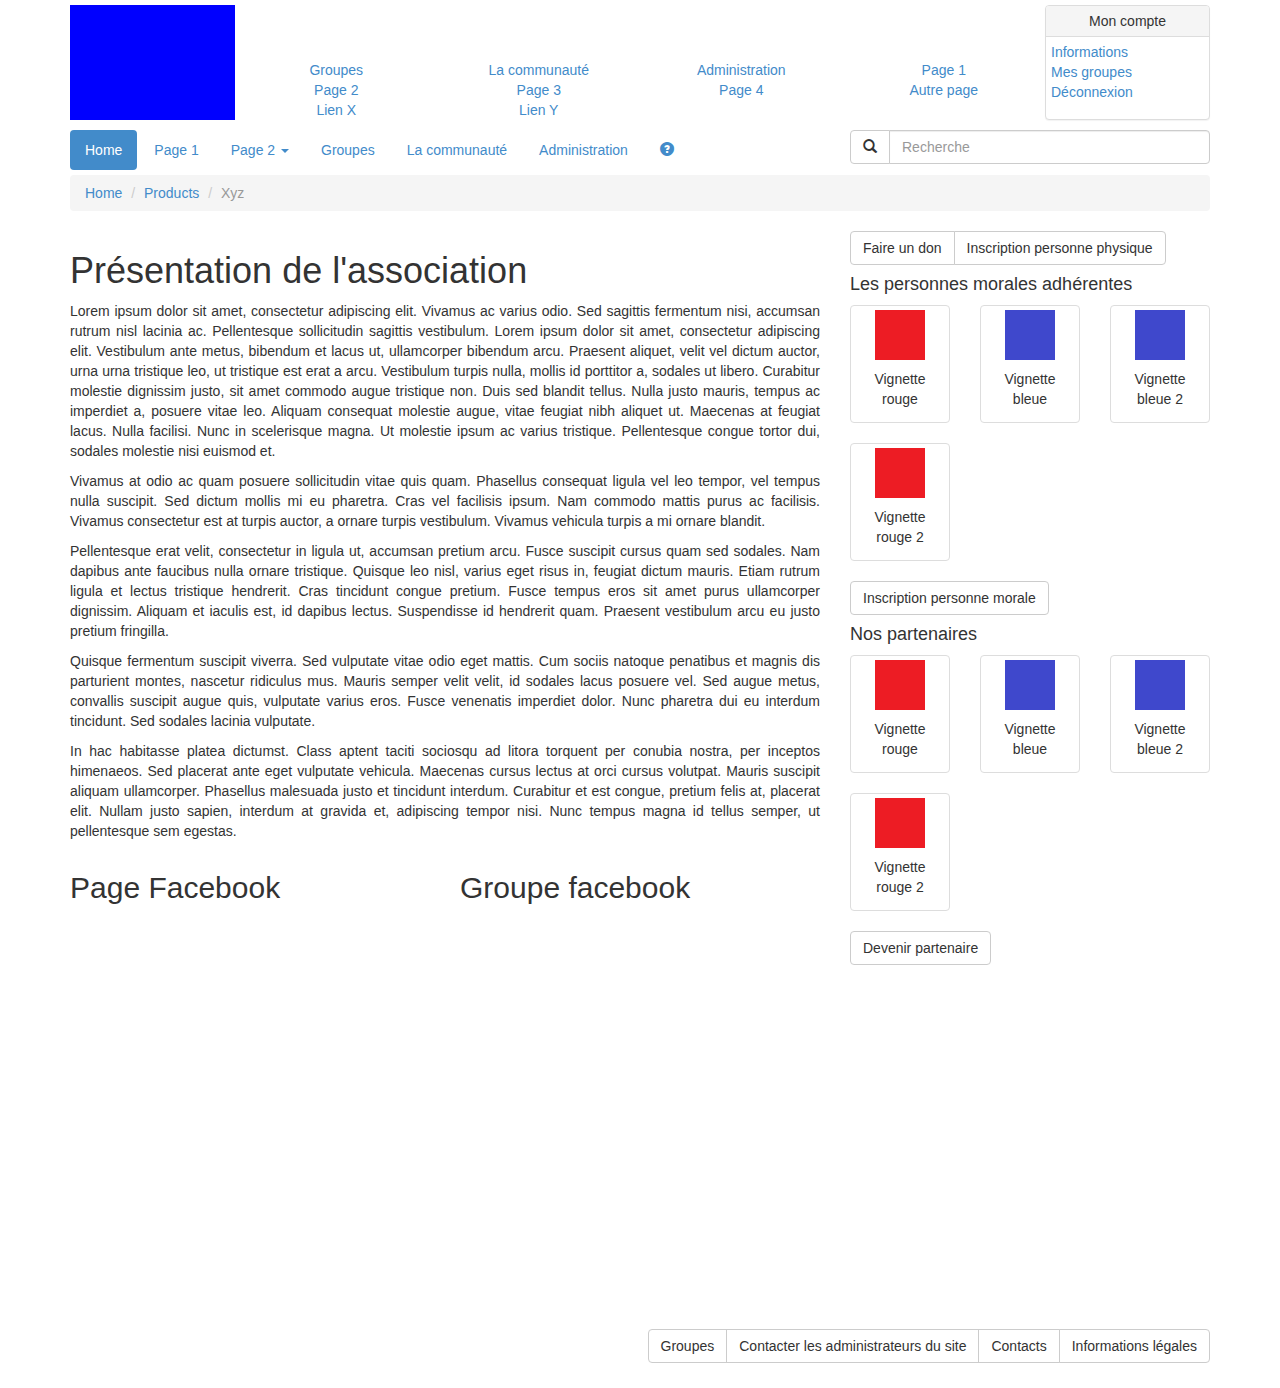
<file: public_html/index.html>
<!DOCTYPE html PUBLIC "-//W3C//DTD XHTML 1.0 Strict//EN" "http://www.w3.org/TR/xhtml1/DTD/xhtml1-strict.dtd">
<html>
    <head>
        <title>Prototype - Accueil</title>
        <meta charset="utf-8" />
        <link rel="stylesheet" href="design/css/bootstrap.min.css" media="all" />
        <link rel="stylesheet" href="design/css/style.css" media="all" />
        <script type="text/javascript" src="design/js/jquery.min.js"></script>
        <script type="text/javascript" src="design/js/bootstrap.min.js"></script>
        <script type="text/javascript" src="design/js/helper.js"></script>
    </head>
    <body>
        <div id="header">
            <div class="container">
                <div class="row">
                    <div class="logo col-sm-2">
                        <a href="#"></a>
                    </div>

                    <div class="menu col-sm-8">
                        <ul class="row list-unstyled">
                            <li class="col-sm-3"><a href="#">Groupes</a></li>
                            <li class="col-sm-3"><a href="#">La communauté</a></li>
                            <li class="col-sm-3"><a href="#">Administration</a></li>
                            <li class="col-sm-3"><a href="#">Page 1</a></li>
                            <li class="col-sm-3"><a href="#">Page 2</a></li>
                            <li class="col-sm-3"><a href="#">Page 3</a></li>
                            <li class="col-sm-3"><a href="#">Page 4</a></li>
                            <li class="col-sm-3"><a href="#">Autre page</a></li>
                            <li class="col-sm-3"><a href="#">Lien X</a></li>
                            <li class="col-sm-3"><a href="#">Lien Y</a></li>
                        </ul>
                    </div>

                    <div class="user-block col-sm-2">
                        <div class="panel panel-default">
                            <div class="panel-heading">
                                Mon compte
                            </div>
                            <div class="panel-body">
                                <ul class="list-unstyled">
                                    <li><a href="#">Informations</a></li>
                                    <li><a href="#">Mes groupes</a></li>
                                    <li><a href="#">Déconnexion</a></li>
                                </ul>
                            </div>
                        </div>
                    </div>
                </div>
            </div>
        </div>

        <div id="nav">
            <div class="container">
                <div class="row">
                    <div class="col-sm-8">
                        <ul class="nav nav-pills">
                            <li class="active"><a href="#">Home</a></li>
                            <li><a href="#">Page 1</a></li>
                            <li class="dropdown">
                                <a href="#" class="dropdown-toggle" data-toggle="dropdown">
                                    Page 2 <span class="caret"></span>
                                </a>
                                <ul class="dropdown-menu multi-level">
                                    <li><a href="#">Sous page 2.1</a></li>
                                    <li><a href="#">Sous Page 2.2</a></li>
                                </ul>
                            </li>
                            <li><a href="#">Groupes</a></li>
                            <li><a href="#">La communauté</a></li>
                            <li><a href="#">Administration</a></li>
                            <li><a href="#"><i class="glyphicon glyphicon-question-sign"></i></a></li>
                        </ul>
                    </div>
                    <div class="col-sm-4">
                        <form method="post" action="#" class="form-inline">
                            <div class="input-group">
                                <span class="input-group-btn">
                                    <button class="btn btn-default" type="button"><i class="glyphicon glyphicon-search"></i></button>
                                </span>
                                <input type="text" name="search" class="form-control" placeholder="Recherche" />
                            </div>
                        </form>
                    </div>
                </div>
            </div>
        </div>

        <div id="breadcrumb">
            <div class="container">
                <ol class="breadcrumb">
                    <li><a href="#">Home</a></li>
                    <li><a href="#">Products</a></li>
                    <li class="active">Xyz</li>
                </ol>
            </div>
        </div>

        <div id="body">
            <div class="container">
                <div class="row">
                    <div class="col-sm-8">
                        <div class="content">
                            <h1>Présentation de l'association</h1>
                            <p>Lorem ipsum dolor sit amet, consectetur adipiscing elit. Vivamus ac varius odio. Sed sagittis fermentum nisi, accumsan rutrum nisl lacinia ac. Pellentesque sollicitudin sagittis vestibulum. Lorem ipsum dolor sit amet, consectetur adipiscing elit. Vestibulum ante metus, bibendum et lacus ut, ullamcorper bibendum arcu. Praesent aliquet, velit vel dictum auctor, urna urna tristique leo, ut tristique est erat a arcu. Vestibulum turpis nulla, mollis id porttitor a, sodales ut libero. Curabitur molestie dignissim justo, sit amet commodo augue tristique non. Duis sed blandit tellus. Nulla justo mauris, tempus ac imperdiet a, posuere vitae leo. Aliquam consequat molestie augue, vitae feugiat nibh aliquet ut. Maecenas at feugiat lacus. Nulla facilisi. Nunc in scelerisque magna. Ut molestie ipsum ac varius tristique. Pellentesque congue tortor dui, sodales molestie nisi euismod et.</p>

                            <p>Vivamus at odio ac quam posuere sollicitudin vitae quis quam. Phasellus consequat ligula vel leo tempor, vel tempus nulla suscipit. Sed dictum mollis mi eu pharetra. Cras vel facilisis ipsum. Nam commodo mattis purus ac facilisis. Vivamus consectetur est at turpis auctor, a ornare turpis vestibulum. Vivamus vehicula turpis a mi ornare blandit.</p>

                            <p>Pellentesque erat velit, consectetur in ligula ut, accumsan pretium arcu. Fusce suscipit cursus quam sed sodales. Nam dapibus ante faucibus nulla ornare tristique. Quisque leo nisl, varius eget risus in, feugiat dictum mauris. Etiam rutrum ligula et lectus tristique hendrerit. Cras tincidunt congue pretium. Fusce tempus eros sit amet purus ullamcorper dignissim. Aliquam et iaculis est, id dapibus lectus. Suspendisse id hendrerit quam. Praesent vestibulum arcu eu justo pretium fringilla.</p>

                            <p>Quisque fermentum suscipit viverra. Sed vulputate vitae odio eget mattis. Cum sociis natoque penatibus et magnis dis parturient montes, nascetur ridiculus mus. Mauris semper velit velit, id sodales lacus posuere vel. Sed augue metus, convallis suscipit augue quis, vulputate varius eros. Fusce venenatis imperdiet dolor. Nunc pharetra dui eu interdum tincidunt. Sed sodales lacinia vulputate.</p>

                            <p>In hac habitasse platea dictumst. Class aptent taciti sociosqu ad litora torquent per conubia nostra, per inceptos himenaeos. Sed placerat ante eget vulputate vehicula. Maecenas cursus lectus at orci cursus volutpat. Mauris suscipit aliquam ullamcorper. Phasellus malesuada justo et tincidunt interdum. Curabitur et est congue, pretium felis at, placerat elit. Nullam justo sapien, interdum at gravida et, adipiscing tempor nisi. Nunc tempus magna id tellus semper, ut pellentesque sem egestas.</p>
                        </div>

                        <div class="row">
                            <div class="col-sm-6">
                                <h2>Page Facebook</h2>
                                <iframe src="//www.facebook.com/plugins/likebox.php?href=https%3A%2F%2Ffr-fr.facebook.com%2Fpages%2FEcolocoop%2F316720805038502&amp;height=400&amp;colorscheme=light&amp;show_faces=true&amp;border_color=%23DDDDDD&amp;stream=false&amp;header=true&amp;appId=215550098468187"
                                        scrolling="no"
                                        frameborder="0"
                                        style="border:none; overflow:hidden; width:100%; height:400px;"
                                        allowTransparency="true"></iframe>
                            </div>
                            <div class="col-sm-6">
                                <h2>Groupe facebook</h2>
                                <iframe src="//www.facebook.com/plugins/likebox.php?href=https%3A%2F%2Ffr-fr.facebook.com%2Fpages%2FEcolocoop%2F316720805038502&amp;height=400&amp;colorscheme=light&amp;show_faces=true&amp;border_color=%23DDDDDD&amp;stream=false&amp;header=true&amp;appId=215550098468187"
                                        scrolling="no"
                                        frameborder="0"
                                        style="border:none; overflow:hidden; width:100%; height:400px;"
                                        allowTransparency="true"></iframe>
                            </div>
                        </div>
                    </div>
                    <div class="col-sm-4">
                        <div class="btn-group">
                            <a href="#" class="btn btn-default">Faire un don</a>
                            <a href="#" class="btn btn-default">Inscription personne physique</a>
                        </div>
                        
                        <div class="aside">
                            <h4>Les personnes morales adhérentes</h4>
                            
                            <div class="row">
                                <div class="col-sm-4">
                                    <a href="#" class="thumbnail">
                                        <img src="design/img/vignette-rouge.png" alt="Vignette rouge" />
                                        <div class="caption">Vignette rouge</div>
                                    </a>
                                </div>
                                <div class="col-sm-4">
                                    <a href="#" class="thumbnail">
                                        <img src="design/img/vignette-bleue.png" alt="Vignette rouge" />
                                        <div class="caption">Vignette bleue</div>
                                    </a>
                                </div>
                                <div class="col-sm-4">
                                    <a href="#" class="thumbnail">
                                        <img src="design/img/vignette-bleue.png" alt="Vignette rouge" />
                                        <div class="caption">Vignette bleue 2</div>
                                    </a>
                                </div>
                                <div class="col-sm-4">
                                    <a href="#" class="thumbnail">
                                        <img src="design/img/vignette-rouge.png" alt="Vignette rouge" />
                                        <div class="caption">Vignette rouge 2</div>
                                    </a>
                                </div>
                            </div>
                            
                            <a href="#" class="btn btn-default">Inscription personne morale</a>
                        </div>
                        
                        <div class="aside">
                            <h4>Nos partenaires</h4>
                            
                            <div class="row">
                                <div class="col-sm-4">
                                    <a href="#" class="thumbnail">
                                        <img src="design/img/vignette-rouge.png" alt="Vignette rouge" />
                                        <div class="caption">Vignette rouge</div>
                                    </a>
                                </div>
                                <div class="col-sm-4">
                                    <a href="#" class="thumbnail">
                                        <img src="design/img/vignette-bleue.png" alt="Vignette rouge" />
                                        <div class="caption">Vignette bleue</div>
                                    </a>
                                </div>
                                <div class="col-sm-4">
                                    <a href="#" class="thumbnail">
                                        <img src="design/img/vignette-bleue.png" alt="Vignette rouge" />
                                        <div class="caption">Vignette bleue 2</div>
                                    </a>
                                </div>
                                <div class="col-sm-4">
                                    <a href="#" class="thumbnail">
                                        <img src="design/img/vignette-rouge.png" alt="Vignette rouge" />
                                        <div class="caption">Vignette rouge 2</div>
                                    </a>
                                </div>
                            </div>
                            
                            <a href="#" class="btn btn-default">Devenir partenaire</a>
                        </div>
                    </div>
                </div>
            </div>
        </div>

        <div id="footer">
            <div class="container">
                <div class="btn-group pull-right">
                    <button type="button" class="btn btn-default">Groupes</button>
                    <button type="button" class="btn btn-default">Contacter les administrateurs du site</button>
                    <button type="button" class="btn btn-default">Contacts</button>
                    <button type="button" class="btn btn-default">Informations légales</button>
                </div>
            </div>
        </div>
    </body>
</html>
</file>
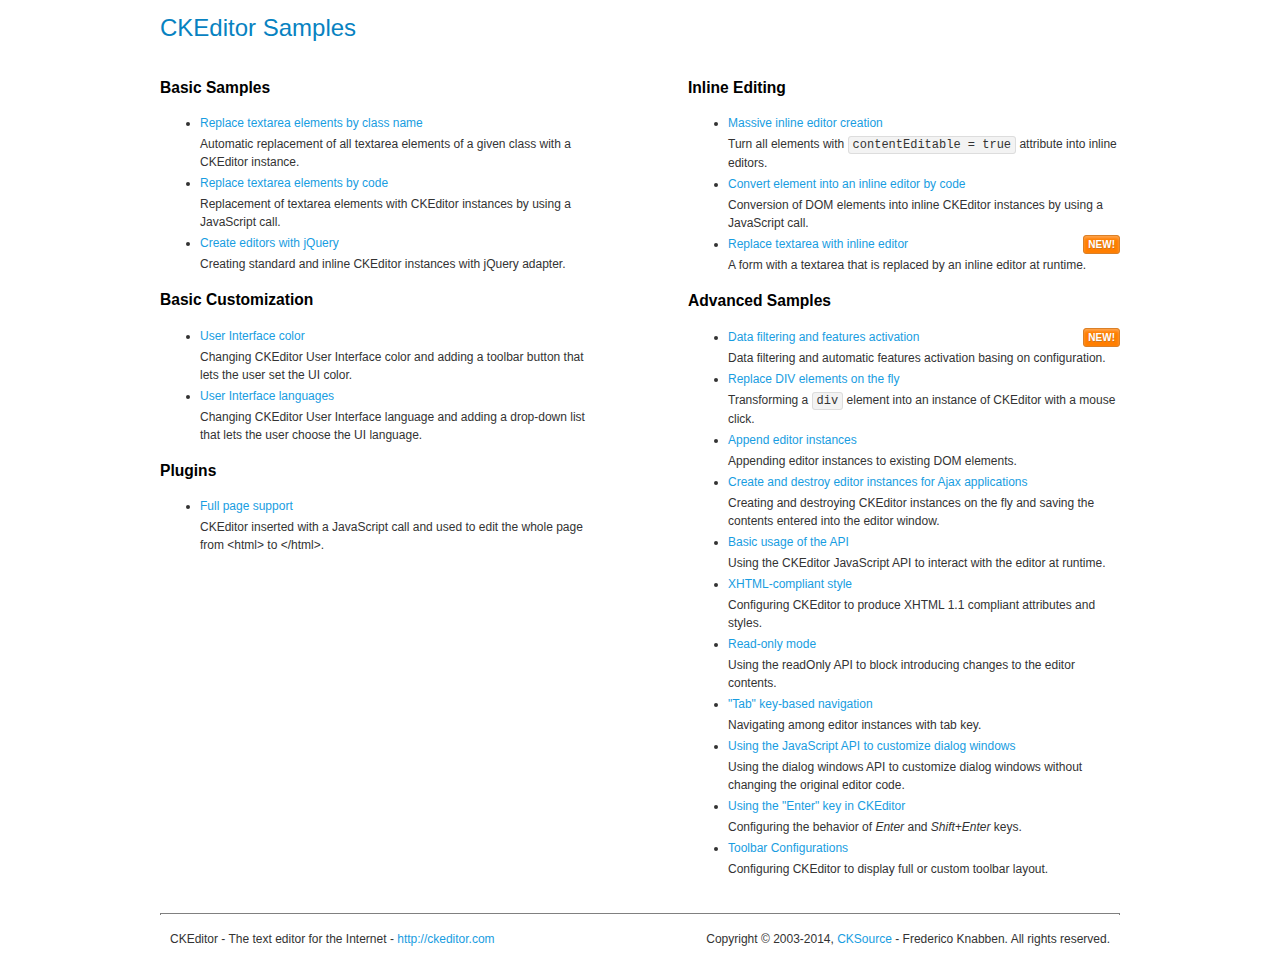
<file: public_html/design/js/ckeditor/samples/index.html>
<!DOCTYPE html>
<!--
Copyright (c) 2003-2014, CKSource - Frederico Knabben. All rights reserved.
For licensing, see LICENSE.md or http://ckeditor.com/license
-->
<html>
<head>
	<meta charset="utf-8">
	<title>CKEditor Samples</title>
	<link rel="stylesheet" href="sample.css">
</head>
<body>
	<h1 class="samples">
		CKEditor Samples
	</h1>
	<div class="twoColumns">
		<div class="twoColumnsLeft">
			<h2 class="samples">
				Basic Samples
			</h2>
			<dl class="samples">
				<dt><a class="samples" href="replacebyclass.html">Replace textarea elements by class name</a></dt>
				<dd>Automatic replacement of all textarea elements of a given class with a CKEditor instance.</dd>

				<dt><a class="samples" href="replacebycode.html">Replace textarea elements by code</a></dt>
				<dd>Replacement of textarea elements with CKEditor instances by using a JavaScript call.</dd>

				<dt><a class="samples" href="jquery.html">Create editors with jQuery</a></dt>
				<dd>Creating standard and inline CKEditor instances with jQuery adapter.</dd>
			</dl>

			<h2 class="samples">
				Basic Customization
			</h2>
			<dl class="samples">
				<dt><a class="samples" href="uicolor.html">User Interface color</a></dt>
				<dd>Changing CKEditor User Interface color and adding a toolbar button that lets the user set the UI color.</dd>

				<dt><a class="samples" href="uilanguages.html">User Interface languages</a></dt>
				<dd>Changing CKEditor User Interface language and adding a drop-down list that lets the user choose the UI language.</dd>
			</dl>


			<h2 class="samples">Plugins</h2>
<dl class="samples">
<dt><a class="samples" href="plugins/wysiwygarea/fullpage.html">Full page support</a></dt>
<dd>CKEditor inserted with a JavaScript call and used to edit the whole page from &lt;html&gt; to &lt;/html&gt;.</dd>
</dl>
		</div>
		<div class="twoColumnsRight">
			<h2 class="samples">
				Inline Editing
			</h2>
			<dl class="samples">
				<dt><a class="samples" href="inlineall.html">Massive inline editor creation</a></dt>
				<dd>Turn all elements with <code>contentEditable = true</code> attribute into inline editors.</dd>

				<dt><a class="samples" href="inlinebycode.html">Convert element into an inline editor by code</a></dt>
				<dd>Conversion of DOM elements into inline CKEditor instances by using a JavaScript call.</dd>

				<dt><a class="samples" href="inlinetextarea.html">Replace textarea with inline editor</a> <span class="new">New!</span></dt>
				<dd>A form with a textarea that is replaced by an inline editor at runtime.</dd>

				
			</dl>

			<h2 class="samples">
				Advanced Samples
			</h2>
			<dl class="samples">
				<dt><a class="samples" href="datafiltering.html">Data filtering and features activation</a> <span class="new">New!</span></dt>
				<dd>Data filtering and automatic features activation basing on configuration.</dd>

				<dt><a class="samples" href="divreplace.html">Replace DIV elements on the fly</a></dt>
				<dd>Transforming a <code>div</code> element into an instance of CKEditor with a mouse click.</dd>

				<dt><a class="samples" href="appendto.html">Append editor instances</a></dt>
				<dd>Appending editor instances to existing DOM elements.</dd>

				<dt><a class="samples" href="ajax.html">Create and destroy editor instances for Ajax applications</a></dt>
				<dd>Creating and destroying CKEditor instances on the fly and saving the contents entered into the editor window.</dd>

				<dt><a class="samples" href="api.html">Basic usage of the API</a></dt>
				<dd>Using the CKEditor JavaScript API to interact with the editor at runtime.</dd>

				<dt><a class="samples" href="xhtmlstyle.html">XHTML-compliant style</a></dt>
				<dd>Configuring CKEditor to produce XHTML 1.1 compliant attributes and styles.</dd>

				<dt><a class="samples" href="readonly.html">Read-only mode</a></dt>
				<dd>Using the readOnly API to block introducing changes to the editor contents.</dd>

				<dt><a class="samples" href="tabindex.html">"Tab" key-based navigation</a></dt>
				<dd>Navigating among editor instances with tab key.</dd>


				
<dt><a class="samples" href="plugins/dialog/dialog.html">Using the JavaScript API to customize dialog windows</a></dt>
<dd>Using the dialog windows API to customize dialog windows without changing the original editor code.</dd>

<dt><a class="samples" href="plugins/enterkey/enterkey.html">Using the &quot;Enter&quot; key in CKEditor</a></dt>
<dd>Configuring the behavior of <em>Enter</em> and <em>Shift+Enter</em> keys.</dd>

<dt><a class="samples" href="plugins/toolbar/toolbar.html">Toolbar Configurations</a></dt>
<dd>Configuring CKEditor to display full or custom toolbar layout.</dd>

			</dl>
		</div>
	</div>
	<div id="footer">
		<hr>
		<p>
			CKEditor - The text editor for the Internet - <a class="samples" href="http://ckeditor.com/">http://ckeditor.com</a>
		</p>
		<p id="copy">
			Copyright &copy; 2003-2014, <a class="samples" href="http://cksource.com/">CKSource</a> - Frederico Knabben. All rights reserved.
		</p>
	</div>
</body>
</html>
</file>
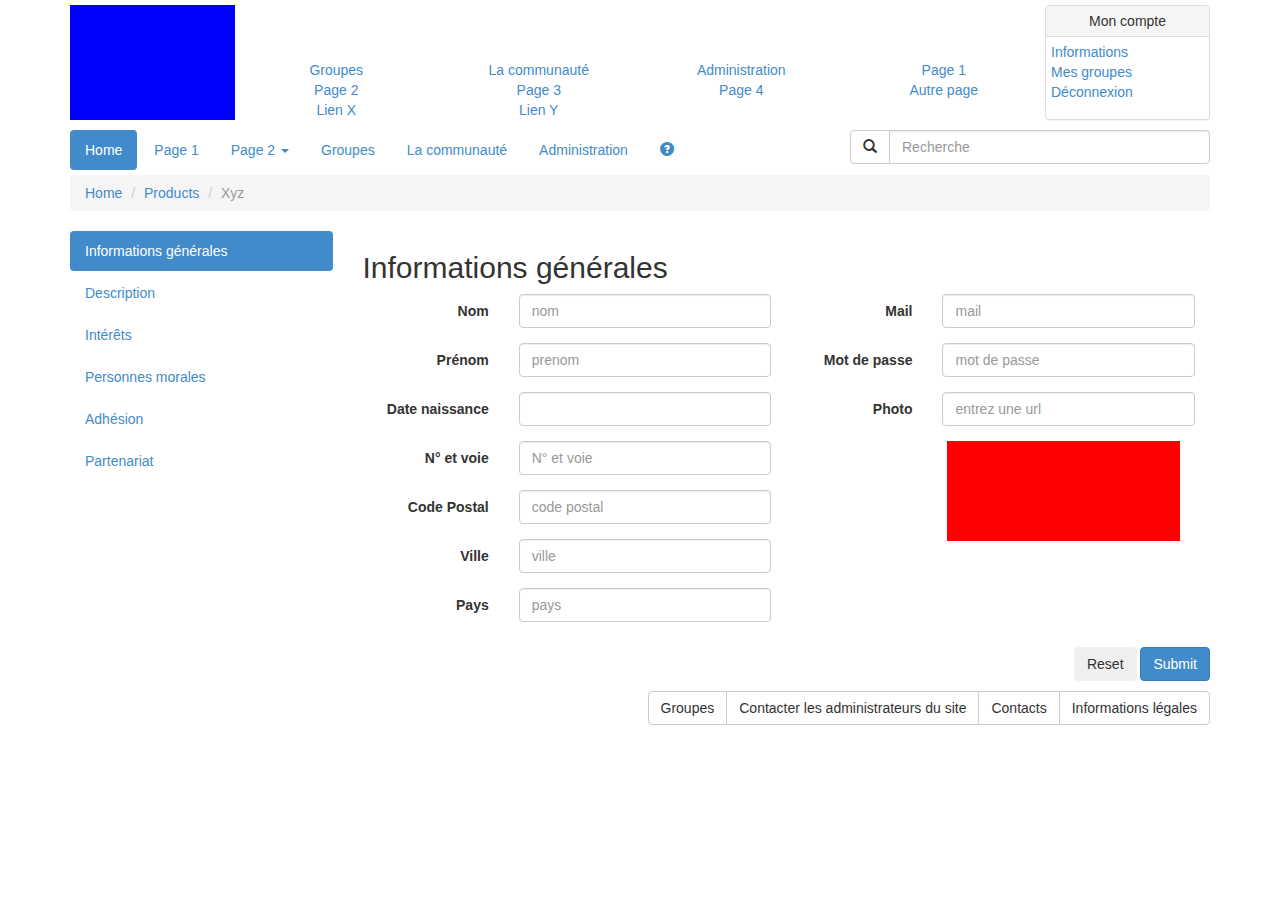
<file: public_html/registration.html>
<!DOCTYPE html PUBLIC "-//W3C//DTD XHTML 1.0 Strict//EN" "http://www.w3.org/TR/xhtml1/DTD/xhtml1-strict.dtd">
<html>
    <head>
        <title>Prototype - Accueil</title>
        <meta charset="utf-8" />
        <link rel="stylesheet" href="design/css/bootstrap.min.css" media="all" />
        <link rel="stylesheet" href="design/css/style.css" media="all" />
        <script type="text/javascript" src="design/js/jquery.min.js"></script>
        <script type="text/javascript" src="design/js/bootstrap.min.js"></script>
        <script type="text/javascript" src="design/js/helper.js"></script>
        <script type="text/javascript" src="design/js/ckeditor/ckeditor.js"></script>
    </head>
    <body>
        <div id="header">
            <div class="container">
                <div class="row">
                    <div class="logo col-sm-2">
                        <a href="#"></a>
                    </div>

                    <div class="menu col-sm-8">
                        <ul class="row list-unstyled">
                            <li class="col-sm-3"><a href="#">Groupes</a></li>
                            <li class="col-sm-3"><a href="#">La communauté</a></li>
                            <li class="col-sm-3"><a href="#">Administration</a></li>
                            <li class="col-sm-3"><a href="#">Page 1</a></li>
                            <li class="col-sm-3"><a href="#">Page 2</a></li>
                            <li class="col-sm-3"><a href="#">Page 3</a></li>
                            <li class="col-sm-3"><a href="#">Page 4</a></li>
                            <li class="col-sm-3"><a href="#">Autre page</a></li>
                            <li class="col-sm-3"><a href="#">Lien X</a></li>
                            <li class="col-sm-3"><a href="#">Lien Y</a></li>
                        </ul>
                    </div>

                    <div class="user-block col-sm-2">
                        <div class="panel panel-default">
                            <div class="panel-heading">
                                Mon compte
                            </div>
                            <div class="panel-body">
                                <ul class="list-unstyled">
                                    <li><a href="#">Informations</a></li>
                                    <li><a href="#">Mes groupes</a></li>
                                    <li><a href="#">Déconnexion</a></li>
                                </ul>
                            </div>
                        </div>
                    </div>
                </div>
            </div>
        </div>

        <div id="nav">
            <div class="container">
                <div class="row">
                    <div class="col-sm-8">
                        <ul class="nav nav-pills">
                            <li class="active"><a href="#">Home</a></li>
                            <li><a href="#">Page 1</a></li>
                            <li class="dropdown">
                                <a href="#" class="dropdown-toggle" data-toggle="dropdown">
                                    Page 2 <span class="caret"></span>
                                </a>
                                <ul class="dropdown-menu multi-level">
                                    <li><a href="#">Sous page 2.1</a></li>
                                    <li><a href="#">Sous Page 2.2</a></li>
                                </ul>
                            </li>
                            <li><a href="#">Groupes</a></li>
                            <li><a href="#">La communauté</a></li>
                            <li><a href="#">Administration</a></li>
                            <li><a href="#"><i class="glyphicon glyphicon-question-sign"></i></a></li>
                        </ul>
                    </div>
                    <div class="col-sm-4">
                        <form method="post" action="#" class="form-inline">
                            <div class="input-group">
                                <span class="input-group-btn">
                                    <button class="btn btn-default" type="button"><i class="glyphicon glyphicon-search"></i></button>
                                </span>
                                <input type="text" name="search" class="form-control" placeholder="Recherche" />
                            </div>
                        </form>
                    </div>
                </div>
            </div>
        </div>

        <div id="breadcrumb">
            <div class="container">
                <ol class="breadcrumb">
                    <li><a href="#">Home</a></li>
                    <li><a href="#">Products</a></li>
                    <li class="active">Xyz</li>
                </ol>
            </div>
        </div>

        <div id="body">
            <div class="container">
                <form method="post" action="">
                    <div id="tabs-registration" class="tabs row">
                        <div class="col-sm-3">
                            <ul class="nav nav-pills nav-stacked links">
                                <li><a href="#tabs-informations">Informations générales</a></li>
                                <li><a href="#tabs-description">Description</a></li>
                                <li><a href="#tabs-interest">Intérêts</a></li>
                                <li><a href="#tabs-entity">Personnes morales</a></li>
                                <li><a href="#tabs-joining">Adhésion</a></li>
                                <li><a href="#tabs-partnership">Partenariat</a></li>
                            </ul>
                        </div>
                        <div class="col-sm-9">
                            <div id="tabs-informations" class="tabs-content">
                                <h2>Informations générales</h2>
                                <div class="form-horizontal">
                                    <div class="col-sm-6">
                                        <div class="form-group">
                                            <label for="form-geninfo-name" class="control-label col-sm-4">Nom</label>
                                            <div class="col-sm-8">
                                                <input type="text" name="name" id="form-geninfo-name" placeholder="nom" class="form-control" />
                                            </div>
                                        </div>

                                        <div class="form-group">
                                            <label for="form-geninfo-firstname" class="control-label col-sm-4">Prénom</label>
                                            <div class="col-sm-8">
                                                <input type="text" name="firstname" id="form-geninfo-firstname" placeholder="prenom" class="form-control" />
                                            </div>
                                        </div>

                                        <div class="form-group">
                                            <label for="form-geninfo-birthdate" class="control-label col-sm-4">Date naissance</label>
                                            <div class="col-sm-8">
                                                <input type="text" name="birthdate" id="form-geninfo-birthdate" class="form-control" />
                                            </div>
                                        </div>

                                        <div class="form-group">
                                            <label for="form-geninfo-address" class="control-label col-sm-4">N° et voie</label>
                                            <div class="col-sm-8">
                                                <input type="text" name="address" id="form-geninfo-address" placeholder="N° et voie" class="form-control" />
                                            </div>
                                        </div>

                                        <div class="form-group">
                                            <label for="form-geninfo-zipcode" class="control-label col-sm-4">Code Postal</label>
                                            <div class="col-sm-8">
                                                <input type="text" name="zipcode" id="form-geninfo-zipcode" placeholder="code postal" class="form-control" />
                                            </div>
                                        </div>

                                        <div class="form-group">
                                            <label for="form-geninfo-city" class="control-label col-sm-4">Ville</label>
                                            <div class="col-sm-8">
                                                <input type="text" name="ville" id="form-geninfo-city" placeholder="ville" class="form-control" />
                                            </div>
                                        </div>

                                        <div class="form-group">
                                            <label for="form-geninfo-country" class="control-label col-sm-4">Pays</label>
                                            <div class="col-sm-8">
                                                <input type="text" name="country" id="form-geninfo-country" placeholder="pays" class="form-control" />
                                            </div>
                                        </div>
                                    </div>
                                    <div class="col-sm-6">
                                        <div class="form-group">
                                            <label for="form-geninfo-email" class="control-label col-sm-4">Mail</label>
                                            <div class="col-sm-8">
                                                <input type="email" name="mail" id="form-geninfo-email" placeholder="mail" class="form-control" />
                                            </div>
                                        </div>

                                        <div class="form-group">
                                            <label for="form-geninfo-password" class="control-label col-sm-4">Mot de passe</label>
                                            <div class="col-sm-8">
                                                <input type="password" name="password" id="form-geninfo-password" placeholder="mot de passe" class="form-control" />
                                            </div>
                                        </div>

                                        <div class="form-group">
                                            <label for="form-geninfo-picture" class="control-label col-sm-4">Photo</label>
                                            <div class="col-sm-8">
                                                <input type="url" name="picture" id="form-geninfo-picture" placeholder="entrez une url" class="form-control"/>
                                            </div>
                                        </div>

                                        <div class="photo col-sm-offset-4 col-sm-8">
                                            <a href="#" style="display: block;background-color: red;float: right;width:100%;height: 100px;"></a>
                                        </div> 

                                    </div>
                                </div>
                            </div>
                            <div id="tabs-description" class="tabs-content">
                                <h2>Description</h2>
                                <div class="form-horizontal">
                                    <div class="form-group">
                                        <div class="col-sm-12">
                                            <textarea id="tabs-description-editor" name="description" class="form-control">
                                                This is my textarea to be replaced with CKEditor.
                                            </textarea>
                                            <script>CKEDITOR.replace('tabs-description-editor')</script>
                                        </div>
                                    </div>
                                </div>
                            </div>
                            <div id="tabs-interest" class="tabs-content">
                                <h2>Intérêts</h2>
                                <div class="row">
                                    <div class="col-sm-8">
                                        <div id="form-search-interest" class="form-horizontal">
                                            <div class="form-group">
                                                <div class="col-sm-9">
                                                    <input type="text" name="interest" id="form-search-interest-interest" placeholder="Recherchez votre intérêt" class="form-control" />
                                                </div>
                                                <div class="col-sm-3">
                                                    <input type="submit" value="Rechercher" class="btn btn-primary" />
                                                </div>
                                            </div>
                                        </div>
                                        <div class="word-cloud">
                                            NUAGE DE MOTS
                                        </div>
                                        <div id="form-add-interest" class="form-horizontal">
                                            <div class="form-group">
                                                <div class="col-sm-9">
                                                    <input type="text" name="interest" id="form-add-interest-interest" placeholder="Entrez votre intérêt" class="form-control" />
                                                </div>
                                                <div class="col-sm-3">
                                                    <input type="submit" value="Ajouter" class="btn btn-primary" />
                                                </div>
                                            </div>
                                        </div>
                                    </div>
                                    <div class="col-sm-4">
                                        <table class="table table-hover table-striped table-bordered">
                                            <tbody>
                                                <tr><td>Intérêt 1</td></tr>
                                                <tr><td>Intérêt 2</td></tr>
                                                <tr><td>Intérêt 3</td></tr>
                                                <tr><td>Intérêt 4</td></tr>
                                                <tr><td>Intérêt 5</td></tr>
                                            </tbody>
                                        </table>
                                    </div>
                                </div>
                            </div>
                            <div id="tabs-entity" class="tabs-content">
                                <h2>Personnes morales</h2>
                                <div class="row">
                                    <div class="col-sm-8">
                                        <div class="row">
                                            <div class="col-sm-4">
                                                <input type="text" name="" id="" class="form-control" />
                                            </div>
                                            <div class="col-sm-4">
                                                <select name="" id="" class="form-control">
                                                    <option>Type</option>
                                                </select>
                                            </div>
                                            <div class="col-sm-4">
                                                <input type="text" name="" id="" class="form-control" />
                                            </div>
                                        </div>
                                        <div class="word-cloud">
                                            NUAGE DE MOTS
                                        </div>
                                        <div class="">
                                            <table class="table table-bordered table-hover table-striped">
                                                <thead>
                                                    <tr>
                                                        <th>Nom</th>
                                                        <th>Type</th>
                                                        <th>Activité</th>
                                                        <th>Pays</th>
                                                        <th>Sélection</th>
                                                    </tr>
                                                </thead>
                                                <tbody>
                                                    <tr>
                                                        <td>nom 1</td>
                                                        <td>Association</td>
                                                        <td>Activité 1 / Activité 2</td>
                                                        <td>France</td>
                                                        <td><input type="checkbox" name="" id="" /></td>
                                                    </tr>
                                                    <tr>
                                                        <td>nom 2</td>
                                                        <td>Entreprise</td>
                                                        <td>Activité 1 / Activité 2</td>
                                                        <td>France</td>
                                                        <td><input type="checkbox" name="" id="" /></td>
                                                    </tr>
                                                    <tr>
                                                        <td>nom 3</td>
                                                        <td>ONG</td>
                                                        <td>Activité 1 / Activité 2</td>
                                                        <td>France</td>
                                                        <td><input type="checkbox" name="" id="" /></td>
                                                    </tr>
                                                    <tr>
                                                        <td>nom 4</td>
                                                        <td>Média</td>
                                                        <td>Activité 1 / Activité 2</td>
                                                        <td>France</td>
                                                        <td><input type="checkbox" name="" id="" /></td>
                                                    </tr>
                                                    <tr>
                                                        <td>nom 5</td>
                                                        <td>Syndicat</td>
                                                        <td>Activité 1 / Activité 2</td>
                                                        <td>France</td>
                                                        <td><input type="checkbox" name="" id="" /></td>
                                                    </tr>
                                                </tbody>
                                            </table>
                                        </div>
                                        <div class="pull-right">
                                            <input type="submit" value="Ajouter" class="btn btn-default" />
                                        </div>
                                    </div>
                                    <div class="col-sm-4">
                                        <table class="table table-hover table-striped table-bordered">
                                            <tbody>
                                                <tr><td>Personne 1</td></tr>
                                                <tr><td>Personne 2</td></tr>
                                                <tr><td>Personne 3</td></tr>
                                                <tr><td>Personne 4</td></tr>
                                                <tr><td>Personne 5</td></tr>
                                            </tbody>
                                        </table>
                                    </div>

                                    <a href="#" class="btn btn-default pull-right">Vous ne trouvez pas la personne morale avec laquelle vous êtes lié ?</a>
                                </div>
                            </div>
                            <div id="tabs-joining" class="tabs-content">
                                <h2>Adhésion</h2>
                                <p>Mauris eleifend est et turpis. Duis id erat. Suspendisse potenti. Aliquam vulputate, pede vel vehicula accumsan, mi neque rutrum erat, eu congue orci lorem eget lorem. Vestibulum non ante. Class aptent taciti sociosqu ad litora torquent per conubia nostra, per inceptos himenaeos. Fusce sodales. Quisque eu urna vel enim commodo pellentesque. Praesent eu risus hendrerit ligula tempus pretium. Curabitur lorem enim, pretium nec, feugiat nec, luctus a, lacus.</p>
                                <div class="form-horizontal">
                                    <div class="form-group">
                                        <label for="joining-chart" class="control-label col-sm-4">Je signe la charte</label>
                                        <div class="col-sm-8 checkbox">
                                            <input type="checkbox" name="" id="joining-chart" />
                                        </div>
                                    </div>
                                    <div class="form-group">
                                        <div class="control-label col-sm-4">Payer en ligne</div>
                                        <div class="col-sm-8">
                                            <a href="#" class="btn btn-default">Payer en ligne</a>
                                        </div>
                                    </div>
                                    <div class="form-group">
                                        <label for="joining-other" class="control-label col-sm-4">Je choisi de régler...</label>
                                        <div class="col-sm-8">
                                            <textarea class="form-control" name="" id="joining-other"></textarea>
                                        </div>
                                    </div>
                                    <div class="form-group">
                                        <div class="col-sm-offset-4 col-sm-8">
                                            <input type="submit" value="Valider" class="btn btn-default" />
                                        </div>
                                    </div>
                                </div>
                            </div>
                            <div id="tabs-partnership" class="tabs-content">
                                <h2>Partenariat</h2>
                                <p>Mauris eleifend est et turpis. Duis id erat. Suspendisse potenti. Aliquam vulputate, pede vel vehicula accumsan, mi neque rutrum erat, eu congue orci lorem eget lorem.</p>

                                <div>
                                    <textarea id="tabs-partnership-editor" name="description" rows="10" cols="80">
                                        This is my textarea to be replaced with CKEditor.
                                    </textarea>
                                    <script>
                                        CKEDITOR.replace('tabs-partnership-editor');
                                    </script>
                                </div>
                            </div>
                        </div>
                    </div>

                    <div class="pull-right marginTop10">
                        <input class="btn" name="annuler" type="reset" />
                        <input class="btn btn-primary" name="valider" type="submit" />
                    </div>
                </form>
            </div>
        </div>

        <div id="footer">
            <div class="container">
                <div class="btn-group pull-right">
                    <button type="button" class="btn btn-default">Groupes</button>
                    <button type="button" class="btn btn-default">Contacter les administrateurs du site</button>
                    <button type="button" class="btn btn-default">Contacts</button>
                    <button type="button" class="btn btn-default">Informations légales</button>
                </div>
            </div>
        </div>
    </body>
</html>
</file>
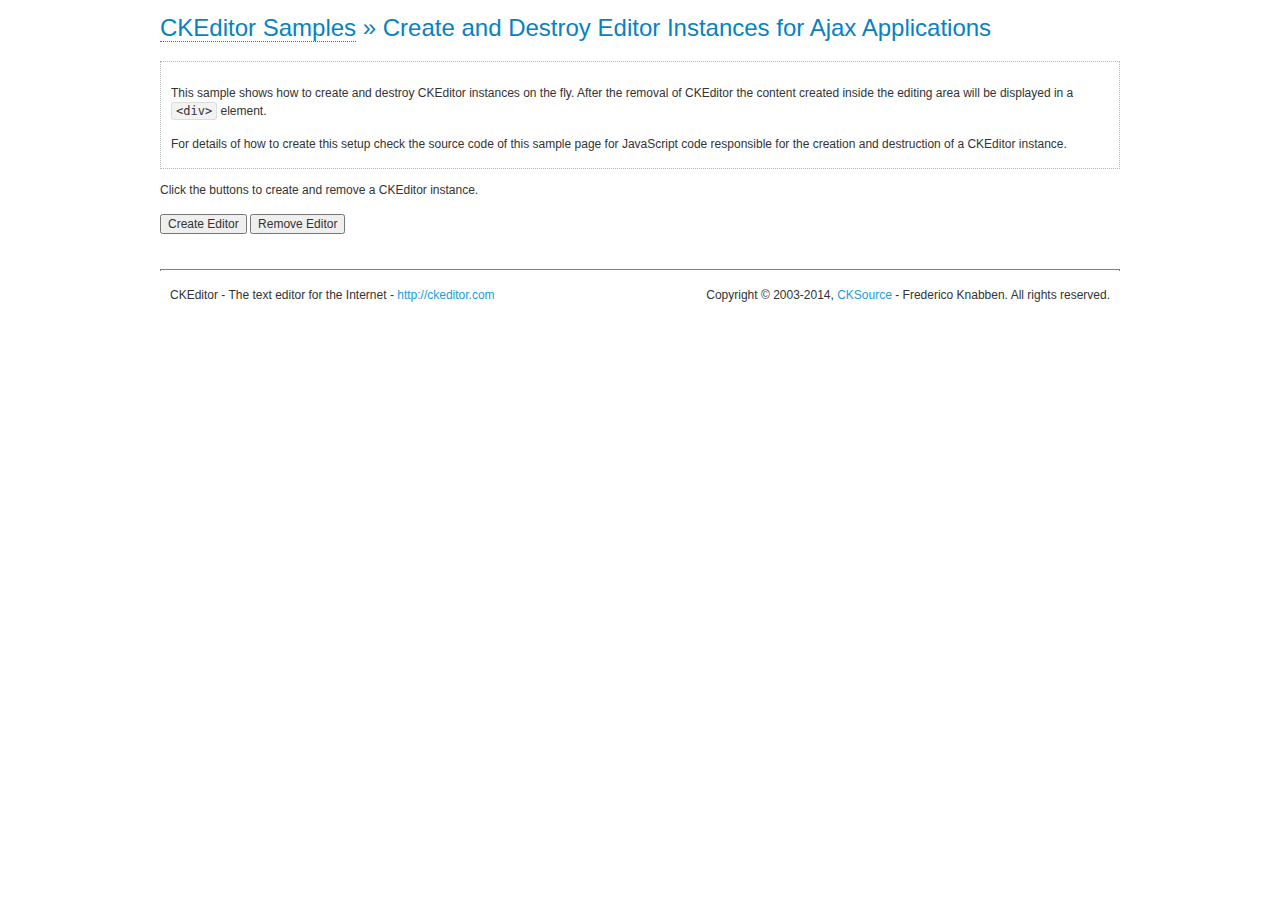
<file: public_html/design/js/ckeditor/samples/ajax.html>
<!DOCTYPE html>
<!--
Copyright (c) 2003-2014, CKSource - Frederico Knabben. All rights reserved.
For licensing, see LICENSE.md or http://ckeditor.com/license
-->
<html>
<head>
	<meta charset="utf-8">
	<title>Ajax &mdash; CKEditor Sample</title>
	<script src="../ckeditor.js"></script>
	<link rel="stylesheet" href="sample.css">
	<script>

		var editor, html = '';

		function createEditor() {
			if ( editor )
				return;

			// Create a new editor inside the <div id="editor">, setting its value to html
			var config = {};
			editor = CKEDITOR.appendTo( 'editor', config, html );
		}

		function removeEditor() {
			if ( !editor )
				return;

			// Retrieve the editor contents. In an Ajax application, this data would be
			// sent to the server or used in any other way.
			document.getElementById( 'editorcontents' ).innerHTML = html = editor.getData();
			document.getElementById( 'contents' ).style.display = '';

			// Destroy the editor.
			editor.destroy();
			editor = null;
		}

	</script>
</head>
<body>
	<h1 class="samples">
		<a href="index.html">CKEditor Samples</a> &raquo; Create and Destroy Editor Instances for Ajax Applications
	</h1>
	<div class="description">
		<p>
			This sample shows how to create and destroy CKEditor instances on the fly. After the removal of CKEditor the content created inside the editing
			area will be displayed in a <code>&lt;div&gt;</code> element.
		</p>
		<p>
			For details of how to create this setup check the source code of this sample page
			for JavaScript code responsible for the creation and destruction of a CKEditor instance.
		</p>
	</div>
	<p>Click the buttons to create and remove a CKEditor instance.</p>
	<p>
		<input onclick="createEditor();" type="button" value="Create Editor">
		<input onclick="removeEditor();" type="button" value="Remove Editor">
	</p>
	<!-- This div will hold the editor. -->
	<div id="editor">
	</div>
	<div id="contents" style="display: none">
		<p>
			Edited Contents:
		</p>
		<!-- This div will be used to display the editor contents. -->
		<div id="editorcontents">
		</div>
	</div>
	<div id="footer">
		<hr>
		<p>
			CKEditor - The text editor for the Internet - <a class="samples" href="http://ckeditor.com/">http://ckeditor.com</a>
		</p>
		<p id="copy">
			Copyright &copy; 2003-2014, <a class="samples" href="http://cksource.com/">CKSource</a> - Frederico
			Knabben. All rights reserved.
		</p>
	</div>
</body>
</html>
</file>
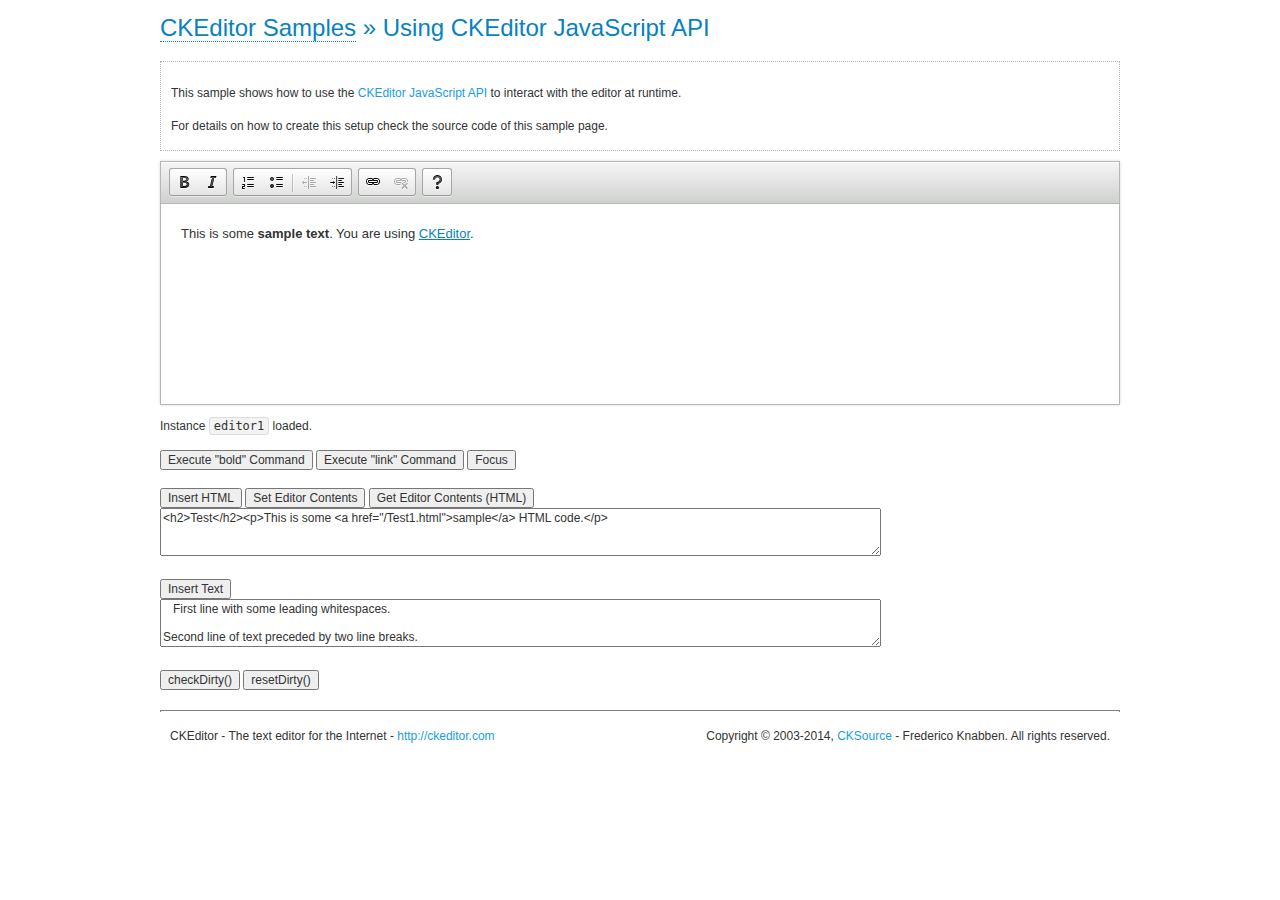
<file: public_html/design/js/ckeditor/samples/api.html>
<!DOCTYPE html>
<!--
Copyright (c) 2003-2014, CKSource - Frederico Knabben. All rights reserved.
For licensing, see LICENSE.md or http://ckeditor.com/license
-->
<html>
<head>
	<meta charset="utf-8">
	<title>API Usage &mdash; CKEditor Sample</title>
	<script src="../ckeditor.js"></script>
	<link href="sample.css" rel="stylesheet">
	<script>

// The instanceReady event is fired, when an instance of CKEditor has finished
// its initialization.
CKEDITOR.on( 'instanceReady', function( ev ) {
	// Show the editor name and description in the browser status bar.
	document.getElementById( 'eMessage' ).innerHTML = 'Instance <code>' + ev.editor.name + '<\/code> loaded.';

	// Show this sample buttons.
	document.getElementById( 'eButtons' ).style.display = 'block';
});

function InsertHTML() {
	// Get the editor instance that we want to interact with.
	var editor = CKEDITOR.instances.editor1;
	var value = document.getElementById( 'htmlArea' ).value;

	// Check the active editing mode.
	if ( editor.mode == 'wysiwyg' )
	{
		// Insert HTML code.
		// http://docs.ckeditor.com/#!/api/CKEDITOR.editor-method-insertHtml
		editor.insertHtml( value );
	}
	else
		alert( 'You must be in WYSIWYG mode!' );
}

function InsertText() {
	// Get the editor instance that we want to interact with.
	var editor = CKEDITOR.instances.editor1;
	var value = document.getElementById( 'txtArea' ).value;

	// Check the active editing mode.
	if ( editor.mode == 'wysiwyg' )
	{
		// Insert as plain text.
		// http://docs.ckeditor.com/#!/api/CKEDITOR.editor-method-insertText
		editor.insertText( value );
	}
	else
		alert( 'You must be in WYSIWYG mode!' );
}

function SetContents() {
	// Get the editor instance that we want to interact with.
	var editor = CKEDITOR.instances.editor1;
	var value = document.getElementById( 'htmlArea' ).value;

	// Set editor contents (replace current contents).
	// http://docs.ckeditor.com/#!/api/CKEDITOR.editor-method-setData
	editor.setData( value );
}

function GetContents() {
	// Get the editor instance that you want to interact with.
	var editor = CKEDITOR.instances.editor1;

	// Get editor contents
	// http://docs.ckeditor.com/#!/api/CKEDITOR.editor-method-getData
	alert( editor.getData() );
}

function ExecuteCommand( commandName ) {
	// Get the editor instance that we want to interact with.
	var editor = CKEDITOR.instances.editor1;

	// Check the active editing mode.
	if ( editor.mode == 'wysiwyg' )
	{
		// Execute the command.
		// http://docs.ckeditor.com/#!/api/CKEDITOR.editor-method-execCommand
		editor.execCommand( commandName );
	}
	else
		alert( 'You must be in WYSIWYG mode!' );
}

function CheckDirty() {
	// Get the editor instance that we want to interact with.
	var editor = CKEDITOR.instances.editor1;
	// Checks whether the current editor contents present changes when compared
	// to the contents loaded into the editor at startup
	// http://docs.ckeditor.com/#!/api/CKEDITOR.editor-method-checkDirty
	alert( editor.checkDirty() );
}

function ResetDirty() {
	// Get the editor instance that we want to interact with.
	var editor = CKEDITOR.instances.editor1;
	// Resets the "dirty state" of the editor (see CheckDirty())
	// http://docs.ckeditor.com/#!/api/CKEDITOR.editor-method-resetDirty
	editor.resetDirty();
	alert( 'The "IsDirty" status has been reset' );
}

function Focus() {
	CKEDITOR.instances.editor1.focus();
}

function onFocus() {
	document.getElementById( 'eMessage' ).innerHTML = '<b>' + this.name + ' is focused </b>';
}

function onBlur() {
	document.getElementById( 'eMessage' ).innerHTML = this.name + ' lost focus';
}

	</script>

</head>
<body>
	<h1 class="samples">
		<a href="index.html">CKEditor Samples</a> &raquo; Using CKEditor JavaScript API
	</h1>
	<div class="description">
	<p>
		This sample shows how to use the
		<a class="samples" href="http://docs.ckeditor.com/#!/api/CKEDITOR.editor">CKEditor JavaScript API</a>
		to interact with the editor at runtime.
	</p>
	<p>
		For details on how to create this setup check the source code of this sample page.
	</p>
	</div>

	<!-- This <div> holds alert messages to be display in the sample page. -->
	<div id="alerts">
		<noscript>
			<p>
				<strong>CKEditor requires JavaScript to run</strong>. In a browser with no JavaScript
				support, like yours, you should still see the contents (HTML data) and you should
				be able to edit it normally, without a rich editor interface.
			</p>
		</noscript>
	</div>
	<form action="../../../samples/sample_posteddata.php" method="post">
		<textarea cols="100" id="editor1" name="editor1" rows="10">&lt;p&gt;This is some &lt;strong&gt;sample text&lt;/strong&gt;. You are using &lt;a href="http://ckeditor.com/"&gt;CKEditor&lt;/a&gt;.&lt;/p&gt;</textarea>

		<script>
			// Replace the <textarea id="editor1"> with an CKEditor instance.
			CKEDITOR.replace( 'editor1', {
				on: {
					focus: onFocus,
					blur: onBlur,

					// Check for availability of corresponding plugins.
					pluginsLoaded: function( evt ) {
						var doc = CKEDITOR.document, ed = evt.editor;
						if ( !ed.getCommand( 'bold' ) )
							doc.getById( 'exec-bold' ).hide();
						if ( !ed.getCommand( 'link' ) )
							doc.getById( 'exec-link' ).hide();
					}
				}
			});
		</script>

		<p id="eMessage">
		</p>

		<div id="eButtons" style="display: none">
			<input id="exec-bold" onclick="ExecuteCommand('bold');" type="button" value="Execute &quot;bold&quot; Command">
			<input id="exec-link" onclick="ExecuteCommand('link');" type="button" value="Execute &quot;link&quot; Command">
			<input onclick="Focus();" type="button" value="Focus">
			<br><br>
			<input onclick="InsertHTML();" type="button" value="Insert HTML">
			<input onclick="SetContents();" type="button" value="Set Editor Contents">
			<input onclick="GetContents();" type="button" value="Get Editor Contents (HTML)">
			<br>
			<textarea cols="100" id="htmlArea" rows="3">&lt;h2&gt;Test&lt;/h2&gt;&lt;p&gt;This is some &lt;a href="/Test1.html"&gt;sample&lt;/a&gt; HTML code.&lt;/p&gt;</textarea>
			<br>
			<br>
			<input onclick="InsertText();" type="button" value="Insert Text">
			<br>
			<textarea cols="100" id="txtArea" rows="3">   First line with some leading whitespaces.

Second line of text preceded by two line breaks.</textarea>
			<br>
			<br>
			<input onclick="CheckDirty();" type="button" value="checkDirty()">
			<input onclick="ResetDirty();" type="button" value="resetDirty()">
		</div>
	</form>
	<div id="footer">
		<hr>
		<p>
			CKEditor - The text editor for the Internet - <a class="samples" href="http://ckeditor.com/">http://ckeditor.com</a>
		</p>
		<p id="copy">
			Copyright &copy; 2003-2014, <a class="samples" href="http://cksource.com/">CKSource</a> - Frederico
			Knabben. All rights reserved.
		</p>
	</div>
</body>
</html>
</file>
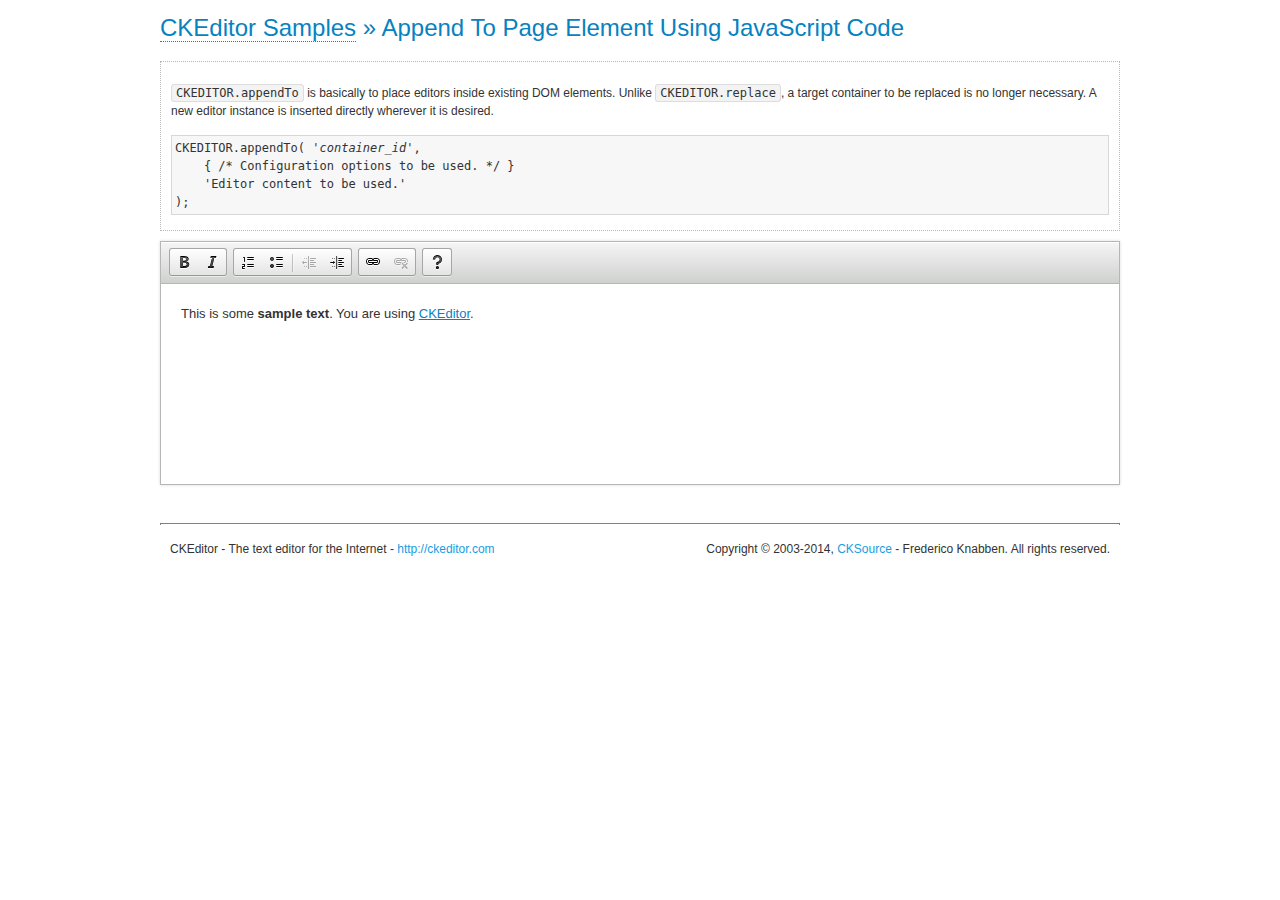
<file: public_html/design/js/ckeditor/samples/appendto.html>
<!DOCTYPE html>
<!--
Copyright (c) 2003-2014, CKSource - Frederico Knabben. All rights reserved.
For licensing, see LICENSE.md or http://ckeditor.com/license
-->
<html>
<head>
	<meta charset="utf-8">
	<title>CKEDITOR.appendTo &mdash; CKEditor Sample</title>
	<script src="../ckeditor.js"></script>
	<link rel="stylesheet" href="sample.css">
</head>
<body>
	<h1 class="samples">
		<a href="index.html">CKEditor Samples</a> &raquo; Append To Page Element Using JavaScript Code
	</h1>
	<div id="section1">
		<div class="description">
			<p>
				<code>CKEDITOR.appendTo</code> is basically to place editors
				inside existing DOM elements. Unlike <code>CKEDITOR.replace</code>,
				a target container to be replaced is no longer necessary. A new editor
				instance is inserted directly wherever it is desired.
			</p>
<pre class="samples">CKEDITOR.appendTo( '<em>container_id</em>',
	{ /* Configuration options to be used. */ }
	'Editor content to be used.'
);</pre>
		</div>
		<script>

			// This call can be placed at any point after the
			// <textarea>, or inside a <head><script> in a
			// window.onload event handler.

			// Replace the <textarea id="editor"> with an CKEditor
			// instance, using default configurations.
			CKEDITOR.appendTo( 'section1',
				null,
				'<p>This is some <strong>sample text</strong>. You are using <a href="http://ckeditor.com/">CKEditor</a>.</p>'
			);

		</script>
	</div>
	<br>
	<div id="footer">
		<hr>
		<p>
			CKEditor - The text editor for the Internet - <a class="samples" href="http://ckeditor.com/">http://ckeditor.com</a>
		</p>
		<p id="copy">
			Copyright &copy; 2003-2014, <a class="samples" href="http://cksource.com/">CKSource</a> - Frederico
			Knabben. All rights reserved.
		</p>
	</div>
</body>
</html>
</file>
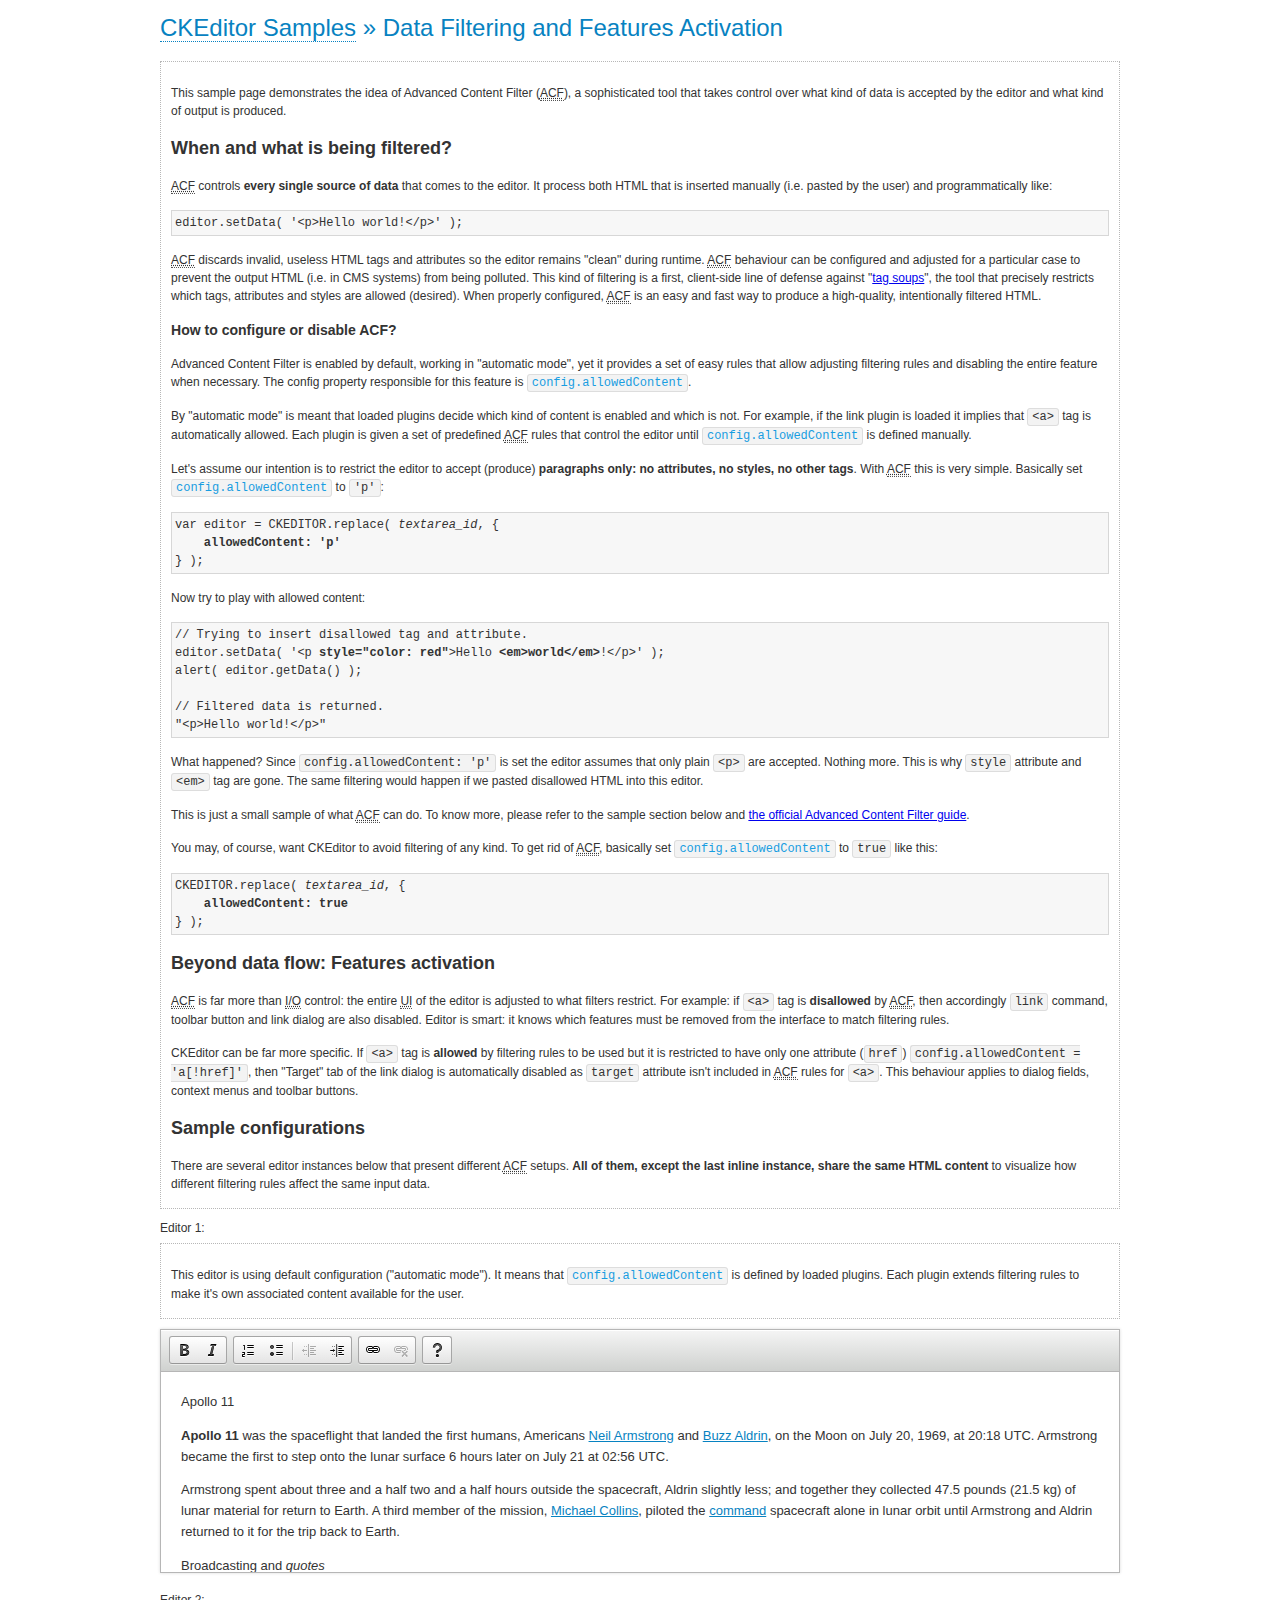
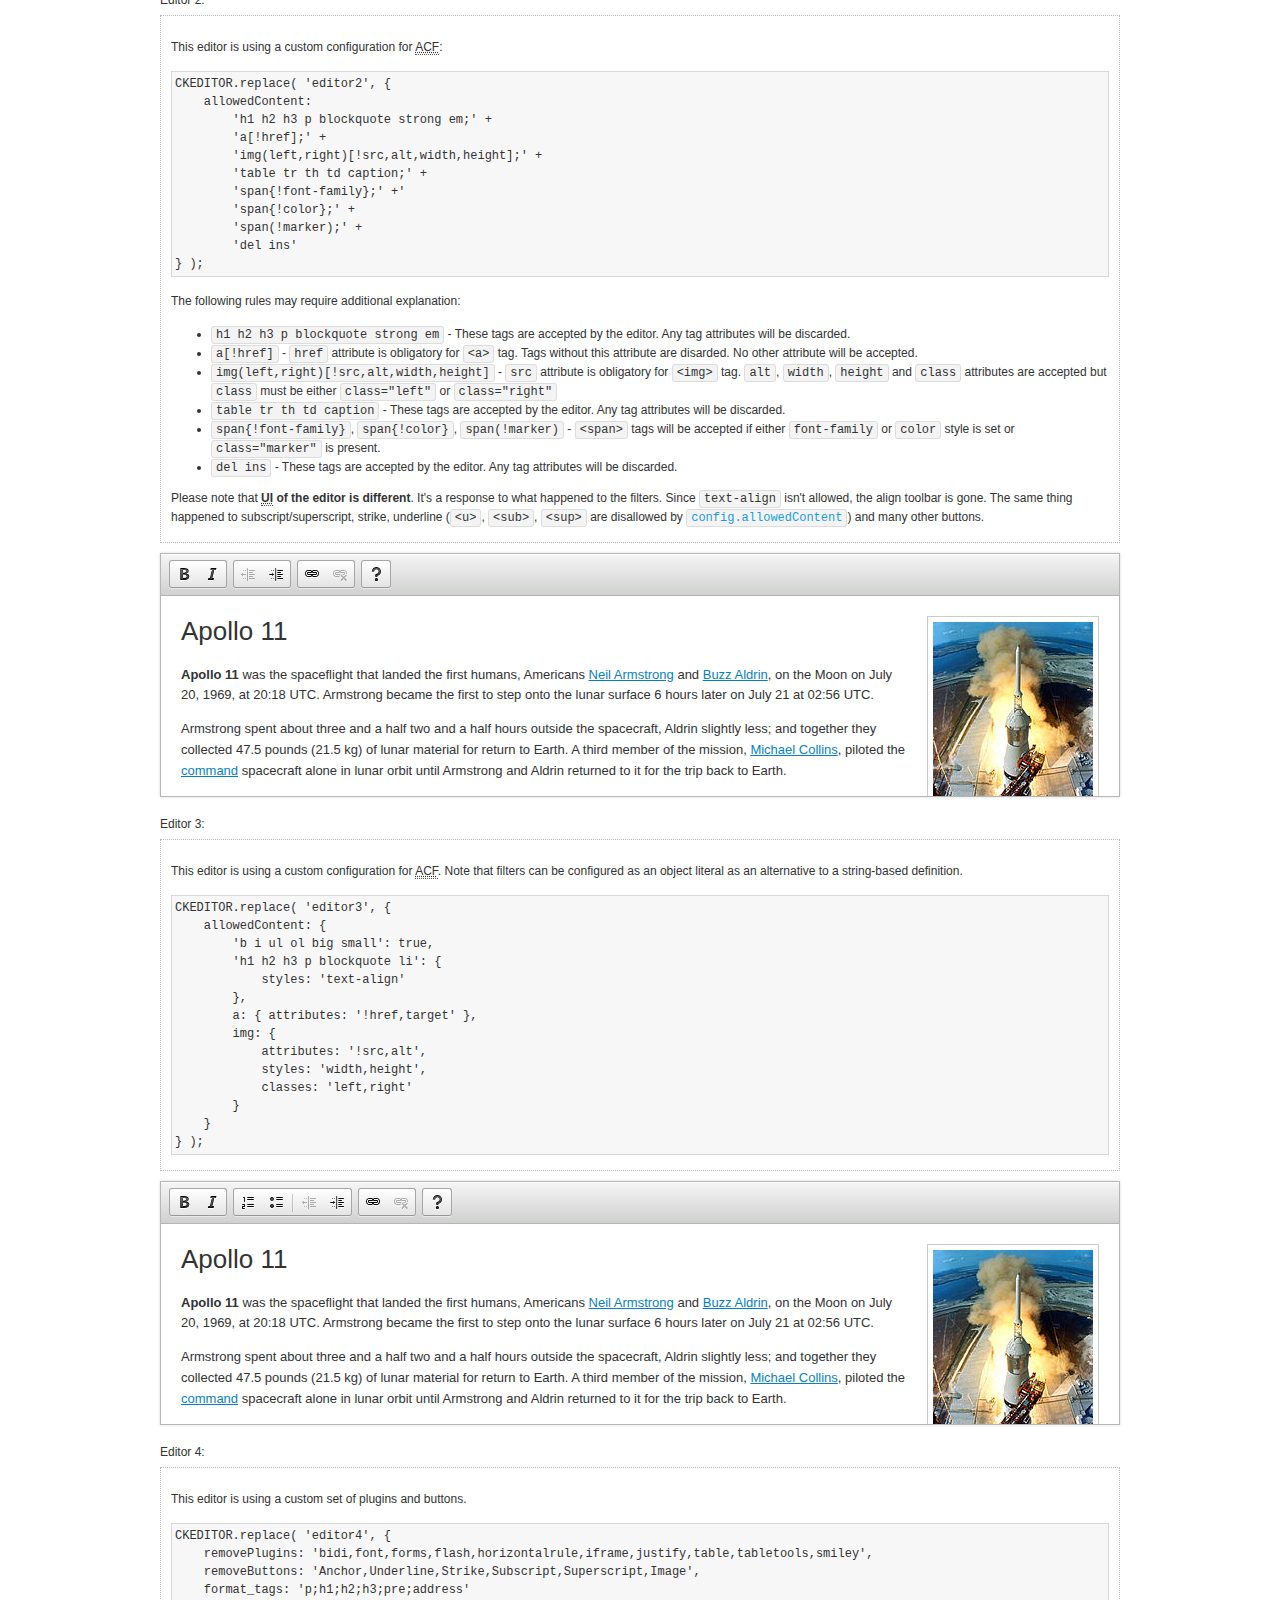
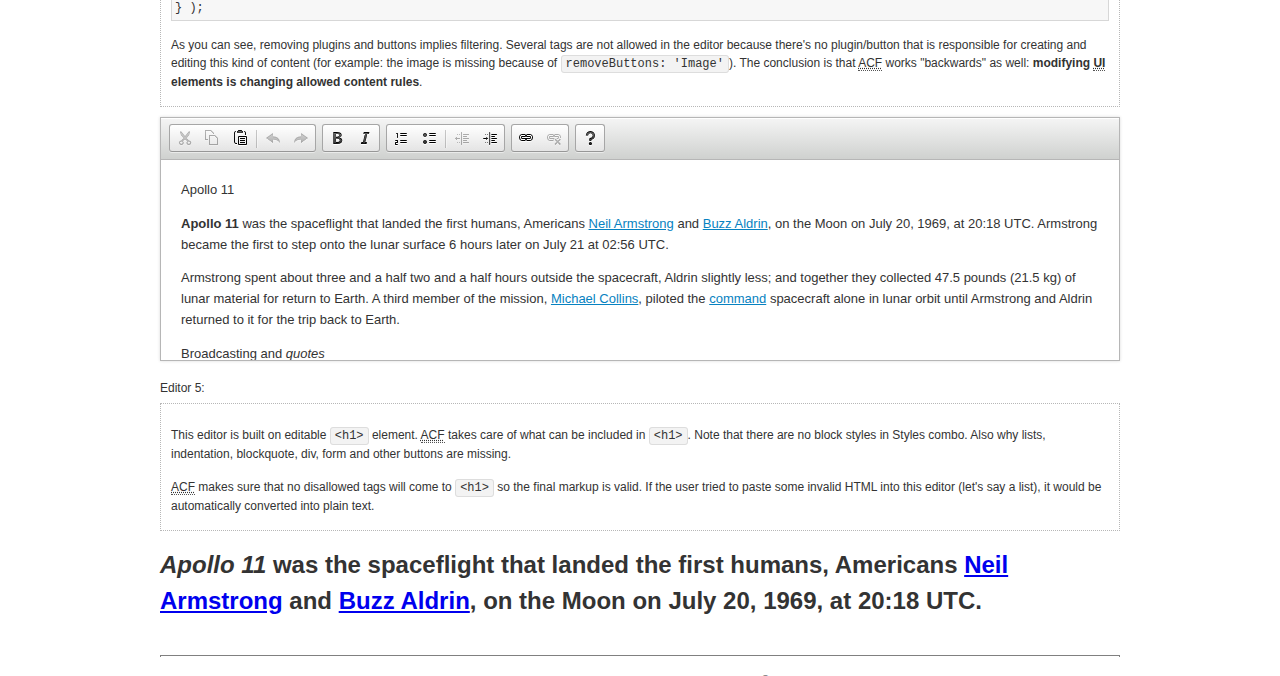
<file: public_html/design/js/ckeditor/samples/datafiltering.html>
<!DOCTYPE html>
<!--
Copyright (c) 2003-2014, CKSource - Frederico Knabben. All rights reserved.
For licensing, see LICENSE.md or http://ckeditor.com/license
-->
<html>
<head>
	<meta charset="utf-8">
	<title>Data Filtering &mdash; CKEditor Sample</title>
	<script src="../ckeditor.js"></script>
	<link rel="stylesheet" href="sample.css">
	<script>
		// Remove advanced tabs for all editors.
		CKEDITOR.config.removeDialogTabs = 'image:advanced;link:advanced;flash:advanced;creatediv:advanced;editdiv:advanced';
	</script>
</head>
<body>
	<h1 class="samples">
		<a href="index.html">CKEditor Samples</a> &raquo; Data Filtering and Features Activation
	</h1>
	<div class="description">
		<p>
			This sample page demonstrates the idea of Advanced Content Filter
			(<abbr title="Advanced Content Filter">ACF</abbr>), a sophisticated
			tool that takes control over what kind of data is accepted by the editor and what
			kind of output is produced.
		</p>
		<h2>When and what is being filtered?</h2>
		<p>
			<abbr title="Advanced Content Filter">ACF</abbr> controls
			<strong>every single source of data</strong> that comes to the editor.
			It process both HTML that is inserted manually (i.e. pasted by the user)
			and programmatically like:
		</p>
<pre class="samples">
editor.setData( '&lt;p&gt;Hello world!&lt;/p&gt;' );
</pre>
		<p>
			<abbr title="Advanced Content Filter">ACF</abbr> discards invalid,
			useless HTML tags and attributes so the editor remains "clean" during
			runtime. <abbr title="Advanced Content Filter">ACF</abbr> behaviour
			can be configured and adjusted for a particular case to prevent the
			output HTML (i.e. in CMS systems) from being polluted.

			This kind of filtering is a first, client-side line of defense
			against "<a href="http://en.wikipedia.org/wiki/Tag_soup">tag soups</a>",
			the tool that precisely restricts which tags, attributes and styles
			are allowed (desired). When properly configured, <abbr title="Advanced Content Filter">ACF</abbr>
			is an easy and fast way to produce a high-quality, intentionally filtered HTML.
		</p>

		<h3>How to configure or disable ACF?</h3>
		<p>
			Advanced Content Filter is enabled by default, working in "automatic mode", yet
			it provides a set of easy rules that allow adjusting filtering rules
			and disabling the entire feature when necessary. The config property
			responsible for this feature is <code><a class="samples"
			href="http://docs.ckeditor.com/#!/api/CKEDITOR.config-cfg-allowedContent">config.allowedContent</a></code>.
		</p>
		<p>
			By "automatic mode" is meant that loaded plugins decide which kind
			of content is enabled and which is not. For example, if the link
			plugin is loaded it implies that <code>&lt;a&gt;</code> tag is
			automatically allowed. Each plugin is given a set
			of predefined <abbr title="Advanced Content Filter">ACF</abbr> rules
			that control the editor until <code><a class="samples"
			href="http://docs.ckeditor.com/#!/api/CKEDITOR.config-cfg-allowedContent">
			config.allowedContent</a></code>
			is defined manually.
		</p>
		<p>
			Let's assume our intention is to restrict the editor to accept (produce) <strong>paragraphs
			only: no attributes, no styles, no other tags</strong>.
			With <abbr title="Advanced Content Filter">ACF</abbr>
			this is very simple. Basically set <code><a class="samples"
			href="http://docs.ckeditor.com/#!/api/CKEDITOR.config-cfg-allowedContent">
			config.allowedContent</a></code> to <code>'p'</code>:
		</p>
<pre class="samples">
var editor = CKEDITOR.replace( <em>textarea_id</em>, {
	<strong>allowedContent: 'p'</strong>
} );
</pre>
		<p>
			Now try to play with allowed content:
		</p>
<pre class="samples">
// Trying to insert disallowed tag and attribute.
editor.setData( '&lt;p <strong>style="color: red"</strong>&gt;Hello <strong>&lt;em&gt;world&lt;/em&gt;</strong>!&lt;/p&gt;' );
alert( editor.getData() );

// Filtered data is returned.
"&lt;p&gt;Hello world!&lt;/p&gt;"
</pre>
		<p>
			What happened? Since <code>config.allowedContent: 'p'</code> is set the editor assumes
			that only plain <code>&lt;p&gt;</code> are accepted. Nothing more. This is why
			<code>style</code> attribute and <code>&lt;em&gt;</code> tag are gone. The same
			filtering would happen if we pasted disallowed HTML into this editor.
		</p>
		<p>
			This is just a small sample of what <abbr title="Advanced Content Filter">ACF</abbr>
			can do. To know more, please refer to the sample section below and
			<a href="http://docs.ckeditor.com/#!/guide/dev_advanced_content_filter">the official Advanced Content Filter guide</a>.
		</p>
		<p>
			You may, of course, want CKEditor to avoid filtering of any kind.
			To get rid of <abbr title="Advanced Content Filter">ACF</abbr>,
			basically set <code><a class="samples"
			href="http://docs.ckeditor.com/#!/api/CKEDITOR.config-cfg-allowedContent">
			config.allowedContent</a></code> to <code>true</code> like this:
		</p>
<pre class="samples">
CKEDITOR.replace( <em>textarea_id</em>, {
	<strong>allowedContent: true</strong>
} );
</pre>

		<h2>Beyond data flow: Features activation</h2>
		<p>
			<abbr title="Advanced Content Filter">ACF</abbr> is far more than
			<abbr title="Input/Output">I/O</abbr> control: the entire
			<abbr title="User Interface">UI</abbr> of the editor is adjusted to what
			filters restrict. For example: if <code>&lt;a&gt;</code> tag is
			<strong>disallowed</strong>
			by <abbr title="Advanced Content Filter">ACF</abbr>,
			then accordingly <code>link</code> command, toolbar button and link dialog
			are also disabled. Editor is smart: it knows which features must be
			removed from the interface to match filtering rules.
		</p>
		<p>
			CKEditor can be far more specific. If <code>&lt;a&gt;</code> tag is
			<strong>allowed</strong> by filtering rules to be used but it is restricted
			to have only one attribute (<code>href</code>)
			<code>config.allowedContent = 'a[!href]'</code>, then
			"Target" tab of the link dialog is automatically disabled as <code>target</code>
			attribute isn't included in <abbr title="Advanced Content Filter">ACF</abbr> rules
			for <code>&lt;a&gt;</code>. This behaviour applies to dialog fields, context
			menus and toolbar buttons.
		</p>

		<h2>Sample configurations</h2>
		<p>
			There are several editor instances below that present different
			<abbr title="Advanced Content Filter">ACF</abbr> setups. <strong>All of them,
			except the last inline instance, share the same HTML content</strong> to visualize
			how different filtering rules affect the same input data.
		</p>
	</div>

	<div>
		<label for="editor1">
			Editor 1:
		</label>
		<div class="description">
			<p>
				This editor is using default configuration ("automatic mode"). It means that
				<code><a class="samples"
				href="http://docs.ckeditor.com/#!/api/CKEDITOR.config-cfg-allowedContent">
				config.allowedContent</a></code> is defined by loaded plugins.
				Each plugin extends filtering rules to make it's own associated content
				available for the user.
			</p>
		</div>
		<textarea cols="80" id="editor1" name="editor1" rows="10">
			&lt;h1&gt;&lt;img alt=&quot;Saturn V carrying Apollo 11&quot; class=&quot;right&quot; src=&quot;assets/sample.jpg&quot;/&gt; Apollo 11&lt;/h1&gt; &lt;p&gt;&lt;b&gt;Apollo 11&lt;/b&gt; was the spaceflight that landed the first humans, Americans &lt;a href=&quot;http://en.wikipedia.org/wiki/Neil_Armstrong&quot; title=&quot;Neil Armstrong&quot;&gt;Neil Armstrong&lt;/a&gt; and &lt;a href=&quot;http://en.wikipedia.org/wiki/Buzz_Aldrin&quot; title=&quot;Buzz Aldrin&quot;&gt;Buzz Aldrin&lt;/a&gt;, on the Moon on July 20, 1969, at 20:18 UTC. Armstrong became the first to step onto the lunar surface 6 hours later on July 21 at 02:56 UTC.&lt;/p&gt; &lt;p&gt;Armstrong spent about &lt;s&gt;three and a half&lt;/s&gt; two and a half hours outside the spacecraft, Aldrin slightly less; and together they collected 47.5 pounds (21.5&amp;nbsp;kg) of lunar material for return to Earth. A third member of the mission, &lt;a href=&quot;http://en.wikipedia.org/wiki/Michael_Collins_(astronaut)&quot; title=&quot;Michael Collins (astronaut)&quot;&gt;Michael Collins&lt;/a&gt;, piloted the &lt;a href=&quot;http://en.wikipedia.org/wiki/Apollo_Command/Service_Module&quot; title=&quot;Apollo Command/Service Module&quot;&gt;command&lt;/a&gt; spacecraft alone in lunar orbit until Armstrong and Aldrin returned to it for the trip back to Earth.&lt;/p&gt; &lt;h2&gt;Broadcasting and &lt;em&gt;quotes&lt;/em&gt; &lt;a id=&quot;quotes&quot; name=&quot;quotes&quot;&gt;&lt;/a&gt;&lt;/h2&gt; &lt;p&gt;Broadcast on live TV to a world-wide audience, Armstrong stepped onto the lunar surface and described the event as:&lt;/p&gt; &lt;blockquote&gt;&lt;p&gt;One small step for [a] man, one giant leap for mankind.&lt;/p&gt;&lt;/blockquote&gt; &lt;p&gt;Apollo 11 effectively ended the &lt;a href=&quot;http://en.wikipedia.org/wiki/Space_Race&quot; title=&quot;Space Race&quot;&gt;Space Race&lt;/a&gt; and fulfilled a national goal proposed in 1961 by the late U.S. President &lt;a href=&quot;http://en.wikipedia.org/wiki/John_F._Kennedy&quot; title=&quot;John F. Kennedy&quot;&gt;John F. Kennedy&lt;/a&gt; in a speech before the United States Congress:&lt;/p&gt; &lt;blockquote&gt;&lt;p&gt;[...] before this decade is out, of landing a man on the Moon and returning him safely to the Earth.&lt;/p&gt;&lt;/blockquote&gt; &lt;h2&gt;Technical details &lt;a id=&quot;tech-details&quot; name=&quot;tech-details&quot;&gt;&lt;/a&gt;&lt;/h2&gt; &lt;table align=&quot;right&quot; border=&quot;1&quot; bordercolor=&quot;#ccc&quot; cellpadding=&quot;5&quot; cellspacing=&quot;0&quot; style=&quot;border-collapse:collapse;margin:10px 0 10px 15px;&quot;&gt; &lt;caption&gt;&lt;strong&gt;Mission crew&lt;/strong&gt;&lt;/caption&gt; &lt;thead&gt; &lt;tr&gt; &lt;th scope=&quot;col&quot;&gt;Position&lt;/th&gt; &lt;th scope=&quot;col&quot;&gt;Astronaut&lt;/th&gt; &lt;/tr&gt; &lt;/thead&gt; &lt;tbody&gt; &lt;tr&gt; &lt;td&gt;Commander&lt;/td&gt; &lt;td&gt;Neil A. Armstrong&lt;/td&gt; &lt;/tr&gt; &lt;tr&gt; &lt;td&gt;Command Module Pilot&lt;/td&gt; &lt;td&gt;Michael Collins&lt;/td&gt; &lt;/tr&gt; &lt;tr&gt; &lt;td&gt;Lunar Module Pilot&lt;/td&gt; &lt;td&gt;Edwin &amp;quot;Buzz&amp;quot; E. Aldrin, Jr.&lt;/td&gt; &lt;/tr&gt; &lt;/tbody&gt; &lt;/table&gt; &lt;p&gt;Launched by a &lt;strong&gt;Saturn V&lt;/strong&gt; rocket from &lt;a href=&quot;http://en.wikipedia.org/wiki/Kennedy_Space_Center&quot; title=&quot;Kennedy Space Center&quot;&gt;Kennedy Space Center&lt;/a&gt; in Merritt Island, Florida on July 16, Apollo 11 was the fifth manned mission of &lt;a href=&quot;http://en.wikipedia.org/wiki/NASA&quot; title=&quot;NASA&quot;&gt;NASA&lt;/a&gt;&amp;#39;s Apollo program. The Apollo spacecraft had three parts:&lt;/p&gt; &lt;ol&gt; &lt;li&gt;&lt;strong&gt;Command Module&lt;/strong&gt; with a cabin for the three astronauts which was the only part which landed back on Earth&lt;/li&gt; &lt;li&gt;&lt;strong&gt;Service Module&lt;/strong&gt; which supported the Command Module with propulsion, electrical power, oxygen and water&lt;/li&gt; &lt;li&gt;&lt;strong&gt;Lunar Module&lt;/strong&gt; for landing on the Moon.&lt;/li&gt; &lt;/ol&gt; &lt;p&gt;After being sent to the Moon by the Saturn V&amp;#39;s upper stage, the astronauts separated the spacecraft from it and travelled for three days until they entered into lunar orbit. Armstrong and Aldrin then moved into the Lunar Module and landed in the &lt;a href=&quot;http://en.wikipedia.org/wiki/Mare_Tranquillitatis&quot; title=&quot;Mare Tranquillitatis&quot;&gt;Sea of Tranquility&lt;/a&gt;. They stayed a total of about 21 and a half hours on the lunar surface. After lifting off in the upper part of the Lunar Module and rejoining Collins in the Command Module, they returned to Earth and landed in the &lt;a href=&quot;http://en.wikipedia.org/wiki/Pacific_Ocean&quot; title=&quot;Pacific Ocean&quot;&gt;Pacific Ocean&lt;/a&gt; on July 24.&lt;/p&gt; &lt;hr/&gt; &lt;p style=&quot;text-align: right;&quot;&gt;&lt;small&gt;Source: &lt;a href=&quot;http://en.wikipedia.org/wiki/Apollo_11&quot;&gt;Wikipedia.org&lt;/a&gt;&lt;/small&gt;&lt;/p&gt;
		</textarea>

		<script>

			CKEDITOR.replace( 'editor1' );

		</script>
	</div>

	<br>

	<div>
		<label for="editor2">
			Editor 2:
		</label>
		<div class="description">
			<p>
				This editor is using a custom configuration for
				<abbr title="Advanced Content Filter">ACF</abbr>:
			</p>
<pre class="samples">
CKEDITOR.replace( 'editor2', {
	allowedContent:
		'h1 h2 h3 p blockquote strong em;' +
		'a[!href];' +
		'img(left,right)[!src,alt,width,height];' +
		'table tr th td caption;' +
		'span{!font-family};' +'
		'span{!color};' +
		'span(!marker);' +
		'del ins'
} );
</pre>
			<p>
				The following rules may require additional explanation:
			</p>
			<ul>
				<li>
					<code>h1 h2 h3 p blockquote strong em</code> - These tags
					are accepted by the editor. Any tag attributes will be discarded.
				</li>
				<li>
					<code>a[!href]</code> - <code>href</code> attribute is obligatory
					for <code>&lt;a&gt;</code> tag. Tags without this attribute
					are disarded. No other attribute will be accepted.
				</li>
				<li>
					<code>img(left,right)[!src,alt,width,height]</code> - <code>src</code>
					attribute is obligatory for <code>&lt;img&gt;</code> tag.
					<code>alt</code>, <code>width</code>, <code>height</code>
					and <code>class</code> attributes are accepted but
					<code>class</code> must be either <code>class="left"</code>
					or <code>class="right"</code>
				</li>
				<li>
					<code>table tr th td caption</code> - These tags
					are accepted by the editor. Any tag attributes will be discarded.
				</li>
				<li>
					<code>span{!font-family}</code>, <code>span{!color}</code>,
					<code>span(!marker)</code> - <code>&lt;span&gt;</code> tags
					will be accepted if either <code>font-family</code> or
					<code>color</code> style is set or <code>class="marker"</code>
					is present.
				</li>
				<li>
					<code>del ins</code> - These tags
					are accepted by the editor. Any tag attributes will be discarded.
				</li>
			</ul>
			<p>
				Please note that <strong><abbr title="User Interface">UI</abbr> of the
				editor is different</strong>. It's a response to what happened to the filters.
				Since <code>text-align</code> isn't allowed, the align toolbar is gone.
				The same thing happened to subscript/superscript, strike, underline
				(<code>&lt;u&gt;</code>, <code>&lt;sub&gt;</code>, <code>&lt;sup&gt;</code>
				are disallowed by <code><a class="samples"
				href="http://docs.ckeditor.com/#!/api/CKEDITOR.config-cfg-allowedContent">
				config.allowedContent</a></code>) and many other buttons.
			</p>
		</div>
		<textarea cols="80" id="editor2" name="editor2" rows="10">
			&lt;h1&gt;&lt;img alt=&quot;Saturn V carrying Apollo 11&quot; class=&quot;right&quot; src=&quot;assets/sample.jpg&quot;/&gt; Apollo 11&lt;/h1&gt; &lt;p&gt;&lt;b&gt;Apollo 11&lt;/b&gt; was the spaceflight that landed the first humans, Americans &lt;a href=&quot;http://en.wikipedia.org/wiki/Neil_Armstrong&quot; title=&quot;Neil Armstrong&quot;&gt;Neil Armstrong&lt;/a&gt; and &lt;a href=&quot;http://en.wikipedia.org/wiki/Buzz_Aldrin&quot; title=&quot;Buzz Aldrin&quot;&gt;Buzz Aldrin&lt;/a&gt;, on the Moon on July 20, 1969, at 20:18 UTC. Armstrong became the first to step onto the lunar surface 6 hours later on July 21 at 02:56 UTC.&lt;/p&gt; &lt;p&gt;Armstrong spent about &lt;s&gt;three and a half&lt;/s&gt; two and a half hours outside the spacecraft, Aldrin slightly less; and together they collected 47.5 pounds (21.5&amp;nbsp;kg) of lunar material for return to Earth. A third member of the mission, &lt;a href=&quot;http://en.wikipedia.org/wiki/Michael_Collins_(astronaut)&quot; title=&quot;Michael Collins (astronaut)&quot;&gt;Michael Collins&lt;/a&gt;, piloted the &lt;a href=&quot;http://en.wikipedia.org/wiki/Apollo_Command/Service_Module&quot; title=&quot;Apollo Command/Service Module&quot;&gt;command&lt;/a&gt; spacecraft alone in lunar orbit until Armstrong and Aldrin returned to it for the trip back to Earth.&lt;/p&gt; &lt;h2&gt;Broadcasting and &lt;em&gt;quotes&lt;/em&gt; &lt;a id=&quot;quotes&quot; name=&quot;quotes&quot;&gt;&lt;/a&gt;&lt;/h2&gt; &lt;p&gt;Broadcast on live TV to a world-wide audience, Armstrong stepped onto the lunar surface and described the event as:&lt;/p&gt; &lt;blockquote&gt;&lt;p&gt;One small step for [a] man, one giant leap for mankind.&lt;/p&gt;&lt;/blockquote&gt; &lt;p&gt;Apollo 11 effectively ended the &lt;a href=&quot;http://en.wikipedia.org/wiki/Space_Race&quot; title=&quot;Space Race&quot;&gt;Space Race&lt;/a&gt; and fulfilled a national goal proposed in 1961 by the late U.S. President &lt;a href=&quot;http://en.wikipedia.org/wiki/John_F._Kennedy&quot; title=&quot;John F. Kennedy&quot;&gt;John F. Kennedy&lt;/a&gt; in a speech before the United States Congress:&lt;/p&gt; &lt;blockquote&gt;&lt;p&gt;[...] before this decade is out, of landing a man on the Moon and returning him safely to the Earth.&lt;/p&gt;&lt;/blockquote&gt; &lt;h2&gt;Technical details &lt;a id=&quot;tech-details&quot; name=&quot;tech-details&quot;&gt;&lt;/a&gt;&lt;/h2&gt; &lt;table align=&quot;right&quot; border=&quot;1&quot; bordercolor=&quot;#ccc&quot; cellpadding=&quot;5&quot; cellspacing=&quot;0&quot; style=&quot;border-collapse:collapse;margin:10px 0 10px 15px;&quot;&gt; &lt;caption&gt;&lt;strong&gt;Mission crew&lt;/strong&gt;&lt;/caption&gt; &lt;thead&gt; &lt;tr&gt; &lt;th scope=&quot;col&quot;&gt;Position&lt;/th&gt; &lt;th scope=&quot;col&quot;&gt;Astronaut&lt;/th&gt; &lt;/tr&gt; &lt;/thead&gt; &lt;tbody&gt; &lt;tr&gt; &lt;td&gt;Commander&lt;/td&gt; &lt;td&gt;Neil A. Armstrong&lt;/td&gt; &lt;/tr&gt; &lt;tr&gt; &lt;td&gt;Command Module Pilot&lt;/td&gt; &lt;td&gt;Michael Collins&lt;/td&gt; &lt;/tr&gt; &lt;tr&gt; &lt;td&gt;Lunar Module Pilot&lt;/td&gt; &lt;td&gt;Edwin &amp;quot;Buzz&amp;quot; E. Aldrin, Jr.&lt;/td&gt; &lt;/tr&gt; &lt;/tbody&gt; &lt;/table&gt; &lt;p&gt;Launched by a &lt;strong&gt;Saturn V&lt;/strong&gt; rocket from &lt;a href=&quot;http://en.wikipedia.org/wiki/Kennedy_Space_Center&quot; title=&quot;Kennedy Space Center&quot;&gt;Kennedy Space Center&lt;/a&gt; in Merritt Island, Florida on July 16, Apollo 11 was the fifth manned mission of &lt;a href=&quot;http://en.wikipedia.org/wiki/NASA&quot; title=&quot;NASA&quot;&gt;NASA&lt;/a&gt;&amp;#39;s Apollo program. The Apollo spacecraft had three parts:&lt;/p&gt; &lt;ol&gt; &lt;li&gt;&lt;strong&gt;Command Module&lt;/strong&gt; with a cabin for the three astronauts which was the only part which landed back on Earth&lt;/li&gt; &lt;li&gt;&lt;strong&gt;Service Module&lt;/strong&gt; which supported the Command Module with propulsion, electrical power, oxygen and water&lt;/li&gt; &lt;li&gt;&lt;strong&gt;Lunar Module&lt;/strong&gt; for landing on the Moon.&lt;/li&gt; &lt;/ol&gt; &lt;p&gt;After being sent to the Moon by the Saturn V&amp;#39;s upper stage, the astronauts separated the spacecraft from it and travelled for three days until they entered into lunar orbit. Armstrong and Aldrin then moved into the Lunar Module and landed in the &lt;a href=&quot;http://en.wikipedia.org/wiki/Mare_Tranquillitatis&quot; title=&quot;Mare Tranquillitatis&quot;&gt;Sea of Tranquility&lt;/a&gt;. They stayed a total of about 21 and a half hours on the lunar surface. After lifting off in the upper part of the Lunar Module and rejoining Collins in the Command Module, they returned to Earth and landed in the &lt;a href=&quot;http://en.wikipedia.org/wiki/Pacific_Ocean&quot; title=&quot;Pacific Ocean&quot;&gt;Pacific Ocean&lt;/a&gt; on July 24.&lt;/p&gt; &lt;hr/&gt; &lt;p style=&quot;text-align: right;&quot;&gt;&lt;small&gt;Source: &lt;a href=&quot;http://en.wikipedia.org/wiki/Apollo_11&quot;&gt;Wikipedia.org&lt;/a&gt;&lt;/small&gt;&lt;/p&gt;
		</textarea>
		<script>

			CKEDITOR.replace( 'editor2', {
				allowedContent:
					'h1 h2 h3 p blockquote strong em;' +
					'a[!href];' +
					'img(left,right)[!src,alt,width,height];' +
					'table tr th td caption;' +
					'span{!font-family};' +
					'span{!color};' +
					'span(!marker);' +
					'del ins'
			} );

		</script>
	</div>

	<br>

	<div>
		<label for="editor3">
			Editor 3:
		</label>
		<div class="description">
			<p>
				This editor is using a custom configuration for
				<abbr title="Advanced Content Filter">ACF</abbr>.
				Note that filters can be configured as an object literal
				as an alternative to a string-based definition.
			</p>
<pre class="samples">
CKEDITOR.replace( 'editor3', {
	allowedContent: {
		'b i ul ol big small': true,
		'h1 h2 h3 p blockquote li': {
			styles: 'text-align'
		},
		a: { attributes: '!href,target' },
		img: {
			attributes: '!src,alt',
			styles: 'width,height',
			classes: 'left,right'
		}
	}
} );
</pre>
		</div>
		<textarea cols="80" id="editor3" name="editor3" rows="10">
			&lt;h1&gt;&lt;img alt=&quot;Saturn V carrying Apollo 11&quot; class=&quot;right&quot; src=&quot;assets/sample.jpg&quot;/&gt; Apollo 11&lt;/h1&gt; &lt;p&gt;&lt;b&gt;Apollo 11&lt;/b&gt; was the spaceflight that landed the first humans, Americans &lt;a href=&quot;http://en.wikipedia.org/wiki/Neil_Armstrong&quot; title=&quot;Neil Armstrong&quot;&gt;Neil Armstrong&lt;/a&gt; and &lt;a href=&quot;http://en.wikipedia.org/wiki/Buzz_Aldrin&quot; title=&quot;Buzz Aldrin&quot;&gt;Buzz Aldrin&lt;/a&gt;, on the Moon on July 20, 1969, at 20:18 UTC. Armstrong became the first to step onto the lunar surface 6 hours later on July 21 at 02:56 UTC.&lt;/p&gt; &lt;p&gt;Armstrong spent about &lt;s&gt;three and a half&lt;/s&gt; two and a half hours outside the spacecraft, Aldrin slightly less; and together they collected 47.5 pounds (21.5&amp;nbsp;kg) of lunar material for return to Earth. A third member of the mission, &lt;a href=&quot;http://en.wikipedia.org/wiki/Michael_Collins_(astronaut)&quot; title=&quot;Michael Collins (astronaut)&quot;&gt;Michael Collins&lt;/a&gt;, piloted the &lt;a href=&quot;http://en.wikipedia.org/wiki/Apollo_Command/Service_Module&quot; title=&quot;Apollo Command/Service Module&quot;&gt;command&lt;/a&gt; spacecraft alone in lunar orbit until Armstrong and Aldrin returned to it for the trip back to Earth.&lt;/p&gt; &lt;h2&gt;Broadcasting and &lt;em&gt;quotes&lt;/em&gt; &lt;a id=&quot;quotes&quot; name=&quot;quotes&quot;&gt;&lt;/a&gt;&lt;/h2&gt; &lt;p&gt;Broadcast on live TV to a world-wide audience, Armstrong stepped onto the lunar surface and described the event as:&lt;/p&gt; &lt;blockquote&gt;&lt;p&gt;One small step for [a] man, one giant leap for mankind.&lt;/p&gt;&lt;/blockquote&gt; &lt;p&gt;Apollo 11 effectively ended the &lt;a href=&quot;http://en.wikipedia.org/wiki/Space_Race&quot; title=&quot;Space Race&quot;&gt;Space Race&lt;/a&gt; and fulfilled a national goal proposed in 1961 by the late U.S. President &lt;a href=&quot;http://en.wikipedia.org/wiki/John_F._Kennedy&quot; title=&quot;John F. Kennedy&quot;&gt;John F. Kennedy&lt;/a&gt; in a speech before the United States Congress:&lt;/p&gt; &lt;blockquote&gt;&lt;p&gt;[...] before this decade is out, of landing a man on the Moon and returning him safely to the Earth.&lt;/p&gt;&lt;/blockquote&gt; &lt;h2&gt;Technical details &lt;a id=&quot;tech-details&quot; name=&quot;tech-details&quot;&gt;&lt;/a&gt;&lt;/h2&gt; &lt;table align=&quot;right&quot; border=&quot;1&quot; bordercolor=&quot;#ccc&quot; cellpadding=&quot;5&quot; cellspacing=&quot;0&quot; style=&quot;border-collapse:collapse;margin:10px 0 10px 15px;&quot;&gt; &lt;caption&gt;&lt;strong&gt;Mission crew&lt;/strong&gt;&lt;/caption&gt; &lt;thead&gt; &lt;tr&gt; &lt;th scope=&quot;col&quot;&gt;Position&lt;/th&gt; &lt;th scope=&quot;col&quot;&gt;Astronaut&lt;/th&gt; &lt;/tr&gt; &lt;/thead&gt; &lt;tbody&gt; &lt;tr&gt; &lt;td&gt;Commander&lt;/td&gt; &lt;td&gt;Neil A. Armstrong&lt;/td&gt; &lt;/tr&gt; &lt;tr&gt; &lt;td&gt;Command Module Pilot&lt;/td&gt; &lt;td&gt;Michael Collins&lt;/td&gt; &lt;/tr&gt; &lt;tr&gt; &lt;td&gt;Lunar Module Pilot&lt;/td&gt; &lt;td&gt;Edwin &amp;quot;Buzz&amp;quot; E. Aldrin, Jr.&lt;/td&gt; &lt;/tr&gt; &lt;/tbody&gt; &lt;/table&gt; &lt;p&gt;Launched by a &lt;strong&gt;Saturn V&lt;/strong&gt; rocket from &lt;a href=&quot;http://en.wikipedia.org/wiki/Kennedy_Space_Center&quot; title=&quot;Kennedy Space Center&quot;&gt;Kennedy Space Center&lt;/a&gt; in Merritt Island, Florida on July 16, Apollo 11 was the fifth manned mission of &lt;a href=&quot;http://en.wikipedia.org/wiki/NASA&quot; title=&quot;NASA&quot;&gt;NASA&lt;/a&gt;&amp;#39;s Apollo program. The Apollo spacecraft had three parts:&lt;/p&gt; &lt;ol&gt; &lt;li&gt;&lt;strong&gt;Command Module&lt;/strong&gt; with a cabin for the three astronauts which was the only part which landed back on Earth&lt;/li&gt; &lt;li&gt;&lt;strong&gt;Service Module&lt;/strong&gt; which supported the Command Module with propulsion, electrical power, oxygen and water&lt;/li&gt; &lt;li&gt;&lt;strong&gt;Lunar Module&lt;/strong&gt; for landing on the Moon.&lt;/li&gt; &lt;/ol&gt; &lt;p&gt;After being sent to the Moon by the Saturn V&amp;#39;s upper stage, the astronauts separated the spacecraft from it and travelled for three days until they entered into lunar orbit. Armstrong and Aldrin then moved into the Lunar Module and landed in the &lt;a href=&quot;http://en.wikipedia.org/wiki/Mare_Tranquillitatis&quot; title=&quot;Mare Tranquillitatis&quot;&gt;Sea of Tranquility&lt;/a&gt;. They stayed a total of about 21 and a half hours on the lunar surface. After lifting off in the upper part of the Lunar Module and rejoining Collins in the Command Module, they returned to Earth and landed in the &lt;a href=&quot;http://en.wikipedia.org/wiki/Pacific_Ocean&quot; title=&quot;Pacific Ocean&quot;&gt;Pacific Ocean&lt;/a&gt; on July 24.&lt;/p&gt; &lt;hr/&gt; &lt;p style=&quot;text-align: right;&quot;&gt;&lt;small&gt;Source: &lt;a href=&quot;http://en.wikipedia.org/wiki/Apollo_11&quot;&gt;Wikipedia.org&lt;/a&gt;&lt;/small&gt;&lt;/p&gt;
		</textarea>
		<script>

			CKEDITOR.replace( 'editor3', {
				allowedContent: {
					'b i ul ol big small': true,
					'h1 h2 h3 p blockquote li': {
						styles: 'text-align'
					},
					a: { attributes: '!href,target' },
					img: {
						attributes: '!src,alt',
						styles: 'width,height',
						classes: 'left,right'
					}
				}
			} );

		</script>
	</div>

	<br>

	<div>
		<label for="editor4">
			Editor 4:
		</label>
		<div class="description">
			<p>
				This editor is using a custom set of plugins and buttons.
			</p>
<pre class="samples">
CKEDITOR.replace( 'editor4', {
	removePlugins: 'bidi,font,forms,flash,horizontalrule,iframe,justify,table,tabletools,smiley',
	removeButtons: 'Anchor,Underline,Strike,Subscript,Superscript,Image',
	format_tags: 'p;h1;h2;h3;pre;address'
} );
</pre>
			<p>
				As you can see, removing plugins and buttons implies filtering.
				Several tags are not allowed in the editor because there's no
				plugin/button that is responsible for creating and editing this
				kind of content (for example: the image is missing because
				of <code>removeButtons: 'Image'</code>). The conclusion is that
				<abbr title="Advanced Content Filter">ACF</abbr> works "backwards"
				as well: <strong>modifying <abbr title="User Interface">UI</abbr>
				elements is changing allowed content rules</strong>.
			</p>
		</div>
		<textarea cols="80" id="editor4" name="editor4" rows="10">
			&lt;h1&gt;&lt;img alt=&quot;Saturn V carrying Apollo 11&quot; class=&quot;right&quot; src=&quot;assets/sample.jpg&quot;/&gt; Apollo 11&lt;/h1&gt; &lt;p&gt;&lt;b&gt;Apollo 11&lt;/b&gt; was the spaceflight that landed the first humans, Americans &lt;a href=&quot;http://en.wikipedia.org/wiki/Neil_Armstrong&quot; title=&quot;Neil Armstrong&quot;&gt;Neil Armstrong&lt;/a&gt; and &lt;a href=&quot;http://en.wikipedia.org/wiki/Buzz_Aldrin&quot; title=&quot;Buzz Aldrin&quot;&gt;Buzz Aldrin&lt;/a&gt;, on the Moon on July 20, 1969, at 20:18 UTC. Armstrong became the first to step onto the lunar surface 6 hours later on July 21 at 02:56 UTC.&lt;/p&gt; &lt;p&gt;Armstrong spent about &lt;s&gt;three and a half&lt;/s&gt; two and a half hours outside the spacecraft, Aldrin slightly less; and together they collected 47.5 pounds (21.5&amp;nbsp;kg) of lunar material for return to Earth. A third member of the mission, &lt;a href=&quot;http://en.wikipedia.org/wiki/Michael_Collins_(astronaut)&quot; title=&quot;Michael Collins (astronaut)&quot;&gt;Michael Collins&lt;/a&gt;, piloted the &lt;a href=&quot;http://en.wikipedia.org/wiki/Apollo_Command/Service_Module&quot; title=&quot;Apollo Command/Service Module&quot;&gt;command&lt;/a&gt; spacecraft alone in lunar orbit until Armstrong and Aldrin returned to it for the trip back to Earth.&lt;/p&gt; &lt;h2&gt;Broadcasting and &lt;em&gt;quotes&lt;/em&gt; &lt;a id=&quot;quotes&quot; name=&quot;quotes&quot;&gt;&lt;/a&gt;&lt;/h2&gt; &lt;p&gt;Broadcast on live TV to a world-wide audience, Armstrong stepped onto the lunar surface and described the event as:&lt;/p&gt; &lt;blockquote&gt;&lt;p&gt;One small step for [a] man, one giant leap for mankind.&lt;/p&gt;&lt;/blockquote&gt; &lt;p&gt;Apollo 11 effectively ended the &lt;a href=&quot;http://en.wikipedia.org/wiki/Space_Race&quot; title=&quot;Space Race&quot;&gt;Space Race&lt;/a&gt; and fulfilled a national goal proposed in 1961 by the late U.S. President &lt;a href=&quot;http://en.wikipedia.org/wiki/John_F._Kennedy&quot; title=&quot;John F. Kennedy&quot;&gt;John F. Kennedy&lt;/a&gt; in a speech before the United States Congress:&lt;/p&gt; &lt;blockquote&gt;&lt;p&gt;[...] before this decade is out, of landing a man on the Moon and returning him safely to the Earth.&lt;/p&gt;&lt;/blockquote&gt; &lt;h2&gt;Technical details &lt;a id=&quot;tech-details&quot; name=&quot;tech-details&quot;&gt;&lt;/a&gt;&lt;/h2&gt; &lt;table align=&quot;right&quot; border=&quot;1&quot; bordercolor=&quot;#ccc&quot; cellpadding=&quot;5&quot; cellspacing=&quot;0&quot; style=&quot;border-collapse:collapse;margin:10px 0 10px 15px;&quot;&gt; &lt;caption&gt;&lt;strong&gt;Mission crew&lt;/strong&gt;&lt;/caption&gt; &lt;thead&gt; &lt;tr&gt; &lt;th scope=&quot;col&quot;&gt;Position&lt;/th&gt; &lt;th scope=&quot;col&quot;&gt;Astronaut&lt;/th&gt; &lt;/tr&gt; &lt;/thead&gt; &lt;tbody&gt; &lt;tr&gt; &lt;td&gt;Commander&lt;/td&gt; &lt;td&gt;Neil A. Armstrong&lt;/td&gt; &lt;/tr&gt; &lt;tr&gt; &lt;td&gt;Command Module Pilot&lt;/td&gt; &lt;td&gt;Michael Collins&lt;/td&gt; &lt;/tr&gt; &lt;tr&gt; &lt;td&gt;Lunar Module Pilot&lt;/td&gt; &lt;td&gt;Edwin &amp;quot;Buzz&amp;quot; E. Aldrin, Jr.&lt;/td&gt; &lt;/tr&gt; &lt;/tbody&gt; &lt;/table&gt; &lt;p&gt;Launched by a &lt;strong&gt;Saturn V&lt;/strong&gt; rocket from &lt;a href=&quot;http://en.wikipedia.org/wiki/Kennedy_Space_Center&quot; title=&quot;Kennedy Space Center&quot;&gt;Kennedy Space Center&lt;/a&gt; in Merritt Island, Florida on July 16, Apollo 11 was the fifth manned mission of &lt;a href=&quot;http://en.wikipedia.org/wiki/NASA&quot; title=&quot;NASA&quot;&gt;NASA&lt;/a&gt;&amp;#39;s Apollo program. The Apollo spacecraft had three parts:&lt;/p&gt; &lt;ol&gt; &lt;li&gt;&lt;strong&gt;Command Module&lt;/strong&gt; with a cabin for the three astronauts which was the only part which landed back on Earth&lt;/li&gt; &lt;li&gt;&lt;strong&gt;Service Module&lt;/strong&gt; which supported the Command Module with propulsion, electrical power, oxygen and water&lt;/li&gt; &lt;li&gt;&lt;strong&gt;Lunar Module&lt;/strong&gt; for landing on the Moon.&lt;/li&gt; &lt;/ol&gt; &lt;p&gt;After being sent to the Moon by the Saturn V&amp;#39;s upper stage, the astronauts separated the spacecraft from it and travelled for three days until they entered into lunar orbit. Armstrong and Aldrin then moved into the Lunar Module and landed in the &lt;a href=&quot;http://en.wikipedia.org/wiki/Mare_Tranquillitatis&quot; title=&quot;Mare Tranquillitatis&quot;&gt;Sea of Tranquility&lt;/a&gt;. They stayed a total of about 21 and a half hours on the lunar surface. After lifting off in the upper part of the Lunar Module and rejoining Collins in the Command Module, they returned to Earth and landed in the &lt;a href=&quot;http://en.wikipedia.org/wiki/Pacific_Ocean&quot; title=&quot;Pacific Ocean&quot;&gt;Pacific Ocean&lt;/a&gt; on July 24.&lt;/p&gt; &lt;hr/&gt; &lt;p style=&quot;text-align: right;&quot;&gt;&lt;small&gt;Source: &lt;a href=&quot;http://en.wikipedia.org/wiki/Apollo_11&quot;&gt;Wikipedia.org&lt;/a&gt;&lt;/small&gt;&lt;/p&gt;
		</textarea>
		<script>

			CKEDITOR.replace( 'editor4', {
				removePlugins: 'bidi,div,font,forms,flash,horizontalrule,iframe,justify,table,tabletools,smiley',
				removeButtons: 'Anchor,Underline,Strike,Subscript,Superscript,Image',
				format_tags: 'p;h1;h2;h3;pre;address'
			} );

		</script>
	</div>

	<br>

	<div>
		<label for="editor5">
			Editor 5:
		</label>
		<div class="description">
			<p>
				This editor is built on editable <code>&lt;h1&gt;</code> element.
				<abbr title="Advanced Content Filter">ACF</abbr> takes care of
				what can be included in <code>&lt;h1&gt;</code>. Note that there
				are no block styles in Styles combo. Also why lists, indentation,
				blockquote, div, form and other buttons are missing.
			</p>
			<p>
				<abbr title="Advanced Content Filter">ACF</abbr> makes sure that
				no disallowed tags will come to <code>&lt;h1&gt;</code> so the final
				markup is valid. If the user tried to paste some invalid HTML
				into this editor (let's say a list), it would be automatically
				converted into plain text.
			</p>
		</div>
		<h1 id="editor5" contenteditable="true">
			<em>Apollo 11</em> was the spaceflight that landed the first humans, Americans <a href="http://en.wikipedia.org/wiki/Neil_Armstrong" title="Neil Armstrong">Neil Armstrong</a> and <a href="http://en.wikipedia.org/wiki/Buzz_Aldrin" title="Buzz Aldrin">Buzz Aldrin</a>, on the Moon on July 20, 1969, at 20:18 UTC.
		</h1>
	</div>

	<div id="footer">
		<hr>
		<p>
			CKEditor - The text editor for the Internet - <a class="samples" href="http://ckeditor.com/">http://ckeditor.com</a>
		</p>
		<p id="copy">
			Copyright &copy; 2003-2014, <a class="samples" href="http://cksource.com/">CKSource</a> - Frederico
			Knabben. All rights reserved.
		</p>
	</div>
</body>
</html>
</file>
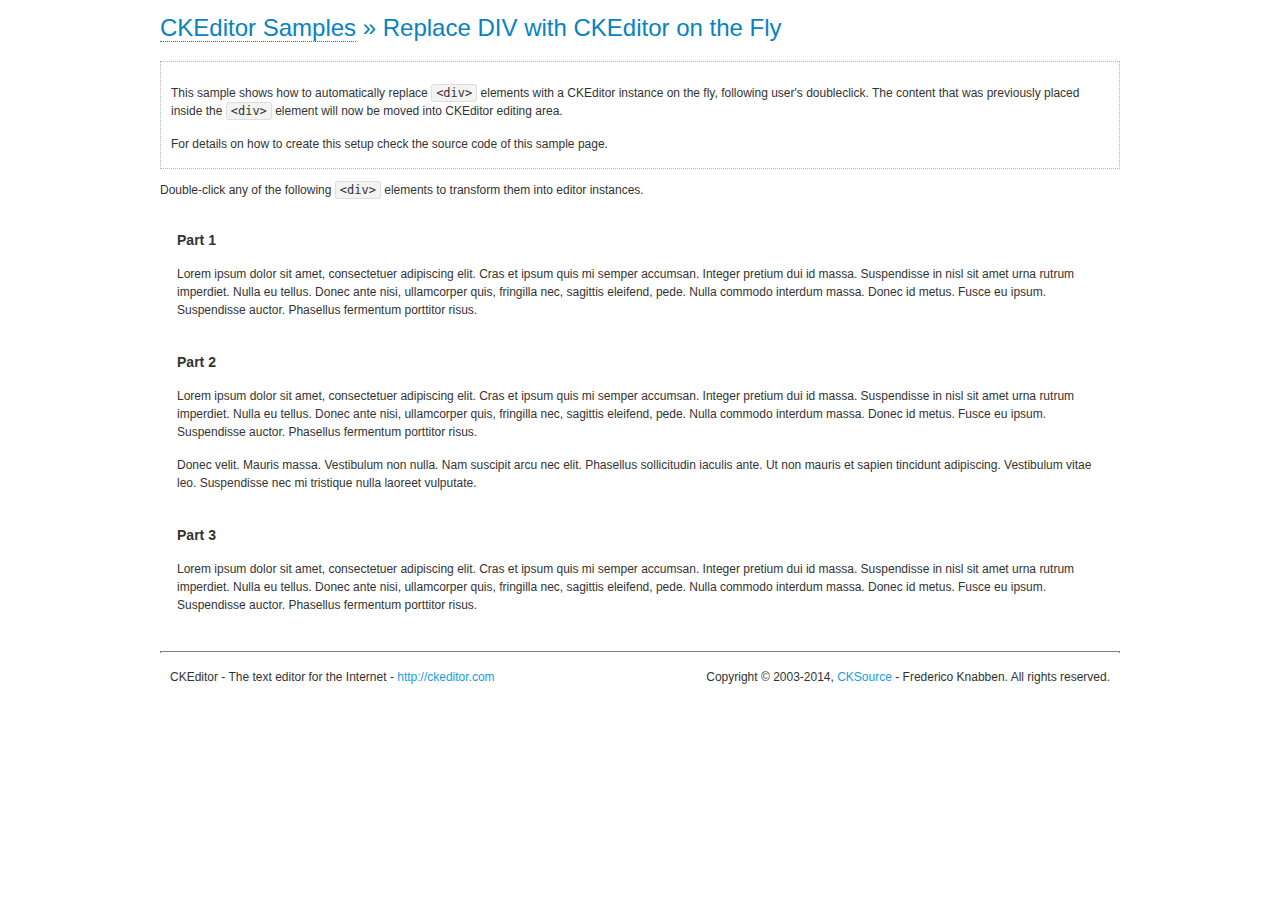
<file: public_html/design/js/ckeditor/samples/divreplace.html>
<!DOCTYPE html>
<!--
Copyright (c) 2003-2014, CKSource - Frederico Knabben. All rights reserved.
For licensing, see LICENSE.md or http://ckeditor.com/license
-->
<html>
<head>
	<meta charset="utf-8">
	<title>Replace DIV &mdash; CKEditor Sample</title>
	<script src="../ckeditor.js"></script>
	<link href="sample.css" rel="stylesheet">
	<style>

		div.editable
		{
			border: solid 2px transparent;
			padding-left: 15px;
			padding-right: 15px;
		}

		div.editable:hover
		{
			border-color: black;
		}

	</style>
	<script>

		// Uncomment the following code to test the "Timeout Loading Method".
		// CKEDITOR.loadFullCoreTimeout = 5;

		window.onload = function() {
			// Listen to the double click event.
			if ( window.addEventListener )
				document.body.addEventListener( 'dblclick', onDoubleClick, false );
			else if ( window.attachEvent )
				document.body.attachEvent( 'ondblclick', onDoubleClick );

		};

		function onDoubleClick( ev ) {
			// Get the element which fired the event. This is not necessarily the
			// element to which the event has been attached.
			var element = ev.target || ev.srcElement;

			// Find out the div that holds this element.
			var name;

			do {
				element = element.parentNode;
			}
			while ( element && ( name = element.nodeName.toLowerCase() ) &&
				( name != 'div' || element.className.indexOf( 'editable' ) == -1 ) && name != 'body' );

			if ( name == 'div' && element.className.indexOf( 'editable' ) != -1 )
				replaceDiv( element );
		}

		var editor;

		function replaceDiv( div ) {
			if ( editor )
				editor.destroy();

			editor = CKEDITOR.replace( div );
		}

	</script>
</head>
<body>
	<h1 class="samples">
		<a href="index.html">CKEditor Samples</a> &raquo; Replace DIV with CKEditor on the Fly
	</h1>
	<div class="description">
		<p>
			This sample shows how to automatically replace <code>&lt;div&gt;</code> elements
			with a CKEditor instance on the fly, following user's doubleclick. The content
			that was previously placed inside the <code>&lt;div&gt;</code> element will now
			be moved into CKEditor editing area.
		</p>
		<p>
			For details on how to create this setup check the source code of this sample page.
		</p>
	</div>
	<p>
		Double-click any of the following <code>&lt;div&gt;</code> elements to transform them into
		editor instances.
	</p>
	<div class="editable">
		<h3>
			Part 1
		</h3>
		<p>
			Lorem ipsum dolor sit amet, consectetuer adipiscing elit. Cras et ipsum quis mi
			semper accumsan. Integer pretium dui id massa. Suspendisse in nisl sit amet urna
			rutrum imperdiet. Nulla eu tellus. Donec ante nisi, ullamcorper quis, fringilla
			nec, sagittis eleifend, pede. Nulla commodo interdum massa. Donec id metus. Fusce
			eu ipsum. Suspendisse auctor. Phasellus fermentum porttitor risus.
		</p>
	</div>
	<div class="editable">
		<h3>
			Part 2
		</h3>
		<p>
			Lorem ipsum dolor sit amet, consectetuer adipiscing elit. Cras et ipsum quis mi
			semper accumsan. Integer pretium dui id massa. Suspendisse in nisl sit amet urna
			rutrum imperdiet. Nulla eu tellus. Donec ante nisi, ullamcorper quis, fringilla
			nec, sagittis eleifend, pede. Nulla commodo interdum massa. Donec id metus. Fusce
			eu ipsum. Suspendisse auctor. Phasellus fermentum porttitor risus.
		</p>
		<p>
			Donec velit. Mauris massa. Vestibulum non nulla. Nam suscipit arcu nec elit. Phasellus
			sollicitudin iaculis ante. Ut non mauris et sapien tincidunt adipiscing. Vestibulum
			vitae leo. Suspendisse nec mi tristique nulla laoreet vulputate.
		</p>
	</div>
	<div class="editable">
		<h3>
			Part 3
		</h3>
		<p>
			Lorem ipsum dolor sit amet, consectetuer adipiscing elit. Cras et ipsum quis mi
			semper accumsan. Integer pretium dui id massa. Suspendisse in nisl sit amet urna
			rutrum imperdiet. Nulla eu tellus. Donec ante nisi, ullamcorper quis, fringilla
			nec, sagittis eleifend, pede. Nulla commodo interdum massa. Donec id metus. Fusce
			eu ipsum. Suspendisse auctor. Phasellus fermentum porttitor risus.
		</p>
	</div>
	<div id="footer">
		<hr>
		<p>
			CKEditor - The text editor for the Internet - <a class="samples" href="http://ckeditor.com/">http://ckeditor.com</a>
		</p>
		<p id="copy">
			Copyright &copy; 2003-2014, <a class="samples" href="http://cksource.com/">CKSource</a> - Frederico
			Knabben. All rights reserved.
		</p>
	</div>
</body>
</html>
</file>
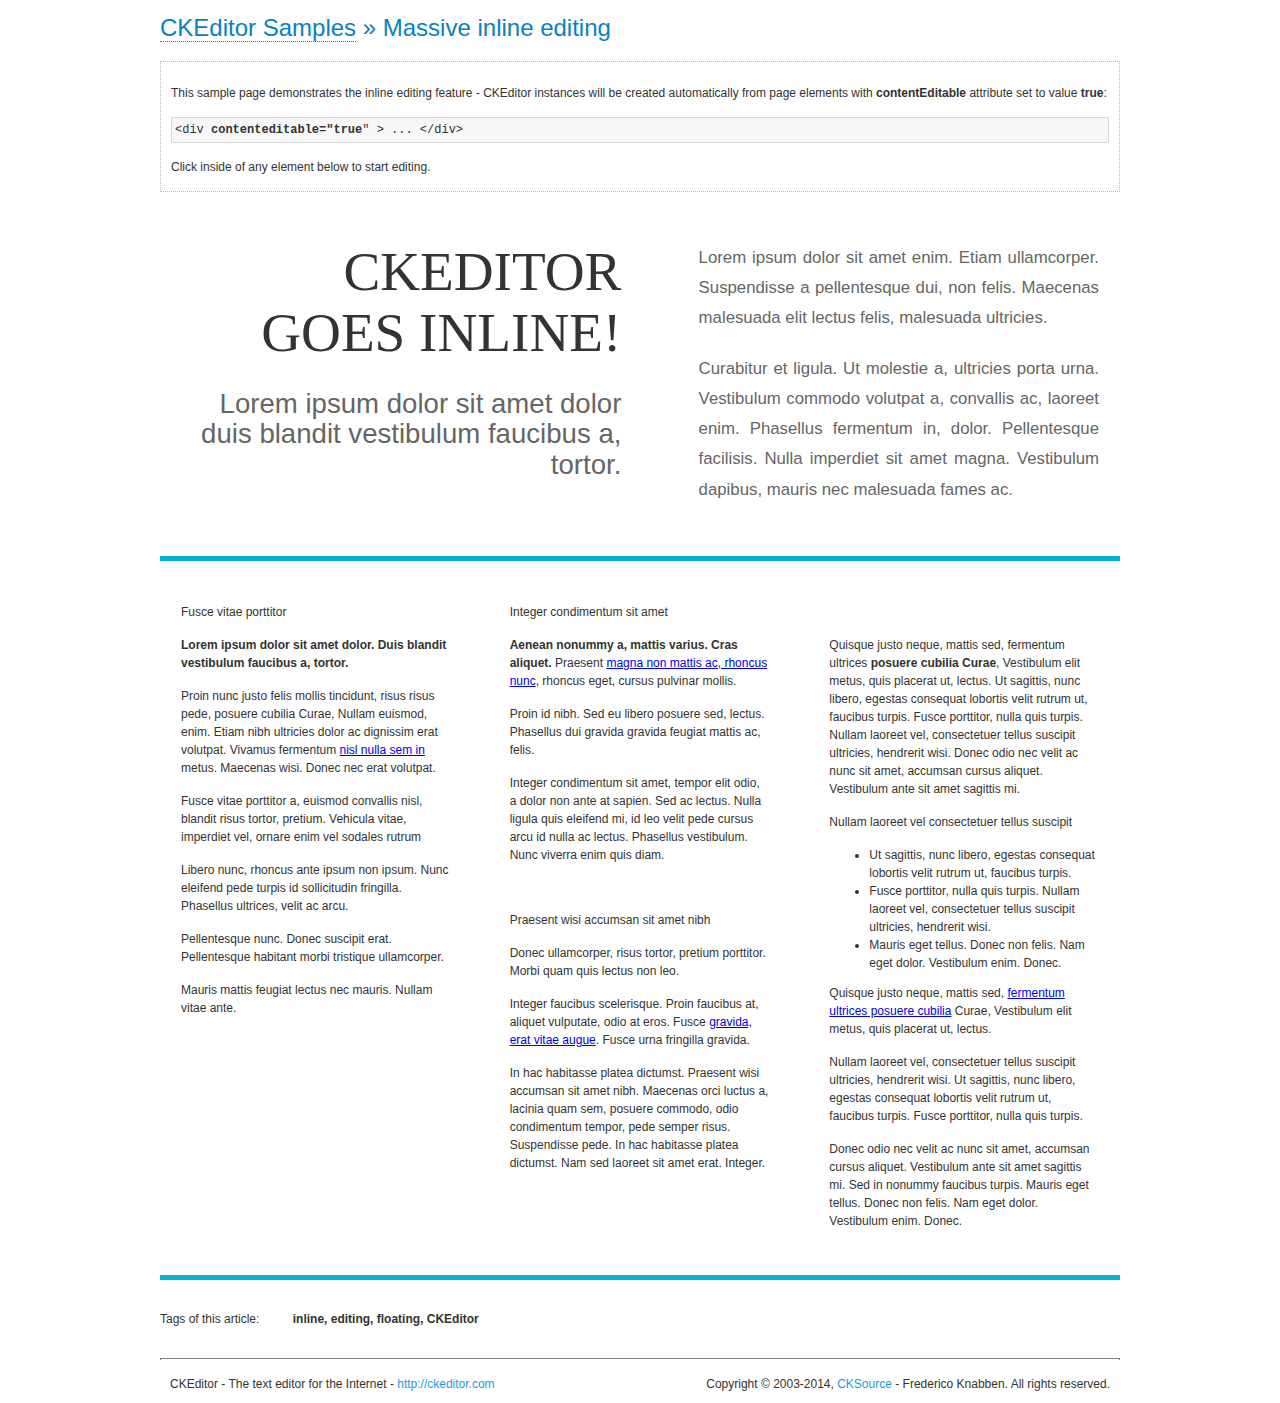
<file: public_html/design/js/ckeditor/samples/inlineall.html>
<!DOCTYPE html>
<!--
Copyright (c) 2003-2014, CKSource - Frederico Knabben. All rights reserved.
For licensing, see LICENSE.md or http://ckeditor.com/license
-->
<html>
<head>
	<meta charset="utf-8">
	<title>Massive inline editing &mdash; CKEditor Sample</title>
	<script src="../ckeditor.js"></script>
	<script>

		// This code is generally not necessary, but it is here to demonstrate
		// how to customize specific editor instances on the fly. This fits well
		// this demo because we have editable elements (like headers) that
		// require less features.

		// The "instanceCreated" event is fired for every editor instance created.
		CKEDITOR.on( 'instanceCreated', function( event ) {
			var editor = event.editor,
				element = editor.element;

			// Customize editors for headers and tag list.
			// These editors don't need features like smileys, templates, iframes etc.
			if ( element.is( 'h1', 'h2', 'h3' ) || element.getAttribute( 'id' ) == 'taglist' ) {
				// Customize the editor configurations on "configLoaded" event,
				// which is fired after the configuration file loading and
				// execution. This makes it possible to change the
				// configurations before the editor initialization takes place.
				editor.on( 'configLoaded', function() {

					// Remove unnecessary plugins to make the editor simpler.
					editor.config.removePlugins = 'colorbutton,find,flash,font,' +
						'forms,iframe,image,newpage,removeformat,' +
						'smiley,specialchar,stylescombo,templates';

					// Rearrange the layout of the toolbar.
					editor.config.toolbarGroups = [
						{ name: 'editing',		groups: [ 'basicstyles', 'links' ] },
						{ name: 'undo' },
						{ name: 'clipboard',	groups: [ 'selection', 'clipboard' ] },
						{ name: 'about' }
					];
				});
			}
		});

	</script>
	<link href="sample.css" rel="stylesheet">
	<style>

		/* The following styles are just to make the page look nice. */

		/* Workaround to show Arial Black in Firefox. */
		@font-face
		{
			font-family: 'arial-black';
			src: local('Arial Black');
		}

		*[contenteditable="true"]
		{
			padding: 10px;
		}

		#container
		{
			width: 960px;
			margin: 30px auto 0;
		}

		#header
		{
			overflow: hidden;
			padding: 0 0 30px;
			border-bottom: 5px solid #05B2D2;
			position: relative;
		}

		#headerLeft,
		#headerRight
		{
			width: 49%;
			overflow: hidden;
		}

		#headerLeft
		{
			float: left;
			padding: 10px 1px 1px;
		}

		#headerLeft h2,
		#headerLeft h3
		{
			text-align: right;
			margin: 0;
			overflow: hidden;
			font-weight: normal;
		}

		#headerLeft h2
		{
			font-family: "Arial Black",arial-black;
			font-size: 4.6em;
			line-height: 1.1;
			text-transform: uppercase;
		}

		#headerLeft h3
		{
			font-size: 2.3em;
			line-height: 1.1;
			margin: .2em 0 0;
			color: #666;
		}

		#headerRight
		{
			float: right;
			padding: 1px;
		}

		#headerRight p
		{
			line-height: 1.8;
			text-align: justify;
			margin: 0;
		}

		#headerRight p + p
		{
			margin-top: 20px;
		}

		#headerRight > div
		{
			padding: 20px;
			margin: 0 0 0 30px;
			font-size: 1.4em;
			color: #666;
		}

		#columns
		{
			color: #333;
			overflow: hidden;
			padding: 20px 0;
		}

		#columns > div
		{
			float: left;
			width: 33.3%;
		}

		#columns #column1 > div
		{
			margin-left: 1px;
		}

		#columns #column3 > div
		{
			margin-right: 1px;
		}

		#columns > div > div
		{
			margin: 0px 10px;
			padding: 10px 20px;
		}

		#columns blockquote
		{
			margin-left: 15px;
		}

		#tagLine
		{
			border-top: 5px solid #05B2D2;
			padding-top: 20px;
		}

		#taglist {
			display: inline-block;
			margin-left: 20px;
			font-weight: bold;
			margin: 0 0 0 20px;
		}

	</style>
</head>
<body>
<div>
	<h1 class="samples"><a href="index.html">CKEditor Samples</a> &raquo; Massive inline editing</h1>
	<div class="description">
		<p>This sample page demonstrates the inline editing feature - CKEditor instances will be created automatically from page elements with <strong>contentEditable</strong> attribute set to value <strong>true</strong>:</p>
		<pre class="samples">&lt;div <strong>contenteditable="true</strong>" &gt; ... &lt;/div&gt;</pre>
		<p>Click inside of any element below to start editing.</p>
	</div>
</div>
<div id="container">
	<div id="header">
		<div id="headerLeft">
			<h2 id="sampleTitle" contenteditable="true">
				CKEditor<br> Goes Inline!
			</h2>
			<h3 contenteditable="true">
				Lorem ipsum dolor sit amet dolor duis blandit vestibulum faucibus a, tortor.
			</h3>
		</div>
		<div id="headerRight">
			<div contenteditable="true">
				<p>
					Lorem ipsum dolor sit amet enim. Etiam ullamcorper. Suspendisse a pellentesque dui, non felis. Maecenas malesuada elit lectus felis, malesuada ultricies.
				</p>
				<p>
					Curabitur et ligula. Ut molestie a, ultricies porta urna. Vestibulum commodo volutpat a, convallis ac, laoreet enim. Phasellus fermentum in, dolor. Pellentesque facilisis. Nulla imperdiet sit amet magna. Vestibulum dapibus, mauris nec malesuada fames ac.
				</p>
			</div>
		</div>
	</div>
	<div id="columns">
		<div id="column1">
			<div contenteditable="true">
				<h3>
					Fusce vitae porttitor
				</h3>
				<p>
					<strong>
						Lorem ipsum dolor sit amet dolor. Duis blandit vestibulum faucibus a, tortor.
					</strong>
				</p>
				<p>
					Proin nunc justo felis mollis tincidunt, risus risus pede, posuere cubilia Curae, Nullam euismod, enim. Etiam nibh ultricies dolor ac dignissim erat volutpat. Vivamus fermentum <a href="http://ckeditor.com/">nisl nulla sem in</a> metus. Maecenas wisi. Donec nec erat volutpat.
				</p>
				<blockquote>
					<p>
						Fusce vitae porttitor a, euismod convallis nisl, blandit risus tortor, pretium.
						Vehicula vitae, imperdiet vel, ornare enim vel sodales rutrum
					</p>
				</blockquote>
				<blockquote>
					<p>
						Libero nunc, rhoncus ante ipsum non ipsum. Nunc eleifend pede turpis id sollicitudin fringilla. Phasellus ultrices, velit ac arcu.
					</p>
				</blockquote>
				<p>Pellentesque nunc. Donec suscipit erat. Pellentesque habitant morbi tristique ullamcorper.</p>
				<p><s>Mauris mattis feugiat lectus nec mauris. Nullam vitae ante.</s></p>
			</div>
		</div>
		<div id="column2">
			<div contenteditable="true">
				<h3>
					Integer condimentum sit amet
				</h3>
				<p>
					<strong>Aenean nonummy a, mattis varius. Cras aliquet.</strong>
					Praesent <a href="http://ckeditor.com/">magna non mattis ac, rhoncus nunc</a>, rhoncus eget, cursus pulvinar mollis.</p>
				<p>Proin id nibh. Sed eu libero posuere sed, lectus. Phasellus dui gravida gravida feugiat mattis ac, felis.</p>
				<p>Integer condimentum sit amet, tempor elit odio, a dolor non ante at sapien. Sed ac lectus. Nulla ligula quis eleifend mi, id leo velit pede cursus arcu id nulla ac lectus. Phasellus vestibulum. Nunc viverra enim quis diam.</p>
			</div>
			<div contenteditable="true">
				<h3>
					Praesent wisi accumsan sit amet nibh
				</h3>
				<p>Donec ullamcorper, risus tortor, pretium porttitor. Morbi quam quis lectus non leo.</p>
				<p style="margin-left: 40px; ">Integer faucibus scelerisque. Proin faucibus at, aliquet vulputate, odio at eros. Fusce <a href="http://ckeditor.com/">gravida, erat vitae augue</a>. Fusce urna fringilla gravida.</p>
				<p>In hac habitasse platea dictumst. Praesent wisi accumsan sit amet nibh. Maecenas orci luctus a, lacinia quam sem, posuere commodo, odio condimentum tempor, pede semper risus. Suspendisse pede. In hac habitasse platea dictumst. Nam sed laoreet sit amet erat. Integer.</p>
			</div>
		</div>
		<div id="column3">
			<div contenteditable="true">
				<p>
					<img src="assets/inlineall/logo.png" alt="CKEditor logo" style="float:left">
				</p>
				<p>Quisque justo neque, mattis sed, fermentum ultrices <strong>posuere cubilia Curae</strong>, Vestibulum elit metus, quis placerat ut, lectus. Ut sagittis, nunc libero, egestas consequat lobortis velit rutrum ut, faucibus turpis. Fusce porttitor, nulla quis turpis. Nullam laoreet vel, consectetuer tellus suscipit ultricies, hendrerit wisi. Donec odio nec velit ac nunc sit amet, accumsan cursus aliquet. Vestibulum ante sit amet sagittis mi.</p>
				<h3>
					Nullam laoreet vel consectetuer tellus suscipit
				</h3>
				<ul>
					<li>Ut sagittis, nunc libero, egestas consequat lobortis velit rutrum ut, faucibus turpis.</li>
					<li>Fusce porttitor, nulla quis turpis. Nullam laoreet vel, consectetuer tellus suscipit ultricies, hendrerit wisi.</li>
					<li>Mauris eget tellus. Donec non felis. Nam eget dolor. Vestibulum enim. Donec.</li>
				</ul>
				<p>Quisque justo neque, mattis sed, <a href="http://ckeditor.com/">fermentum ultrices posuere cubilia</a> Curae, Vestibulum elit metus, quis placerat ut, lectus.</p>
				<p>Nullam laoreet vel, consectetuer tellus suscipit ultricies, hendrerit wisi. Ut sagittis, nunc libero, egestas consequat lobortis velit rutrum ut, faucibus turpis. Fusce porttitor, nulla quis turpis.</p>
				<p>Donec odio nec velit ac nunc sit amet, accumsan cursus aliquet. Vestibulum ante sit amet sagittis mi. Sed in nonummy faucibus turpis. Mauris eget tellus. Donec non felis. Nam eget dolor. Vestibulum enim. Donec.</p>
			</div>
		</div>
	</div>
	<div id="tagLine">
		Tags of this article:
		<p id="taglist" contenteditable="true">
			inline, editing, floating, CKEditor
		</p>
	</div>
</div>
<div id="footer">
	<hr>
	<p>
		CKEditor - The text editor for the Internet - <a class="samples" href="http://ckeditor.com/">
			http://ckeditor.com</a>
	</p>
	<p id="copy">
		Copyright &copy; 2003-2014, <a class="samples" href="http://cksource.com/">CKSource</a>
		- Frederico Knabben. All rights reserved.
	</p>
</div>
</body>
</html>
</file>
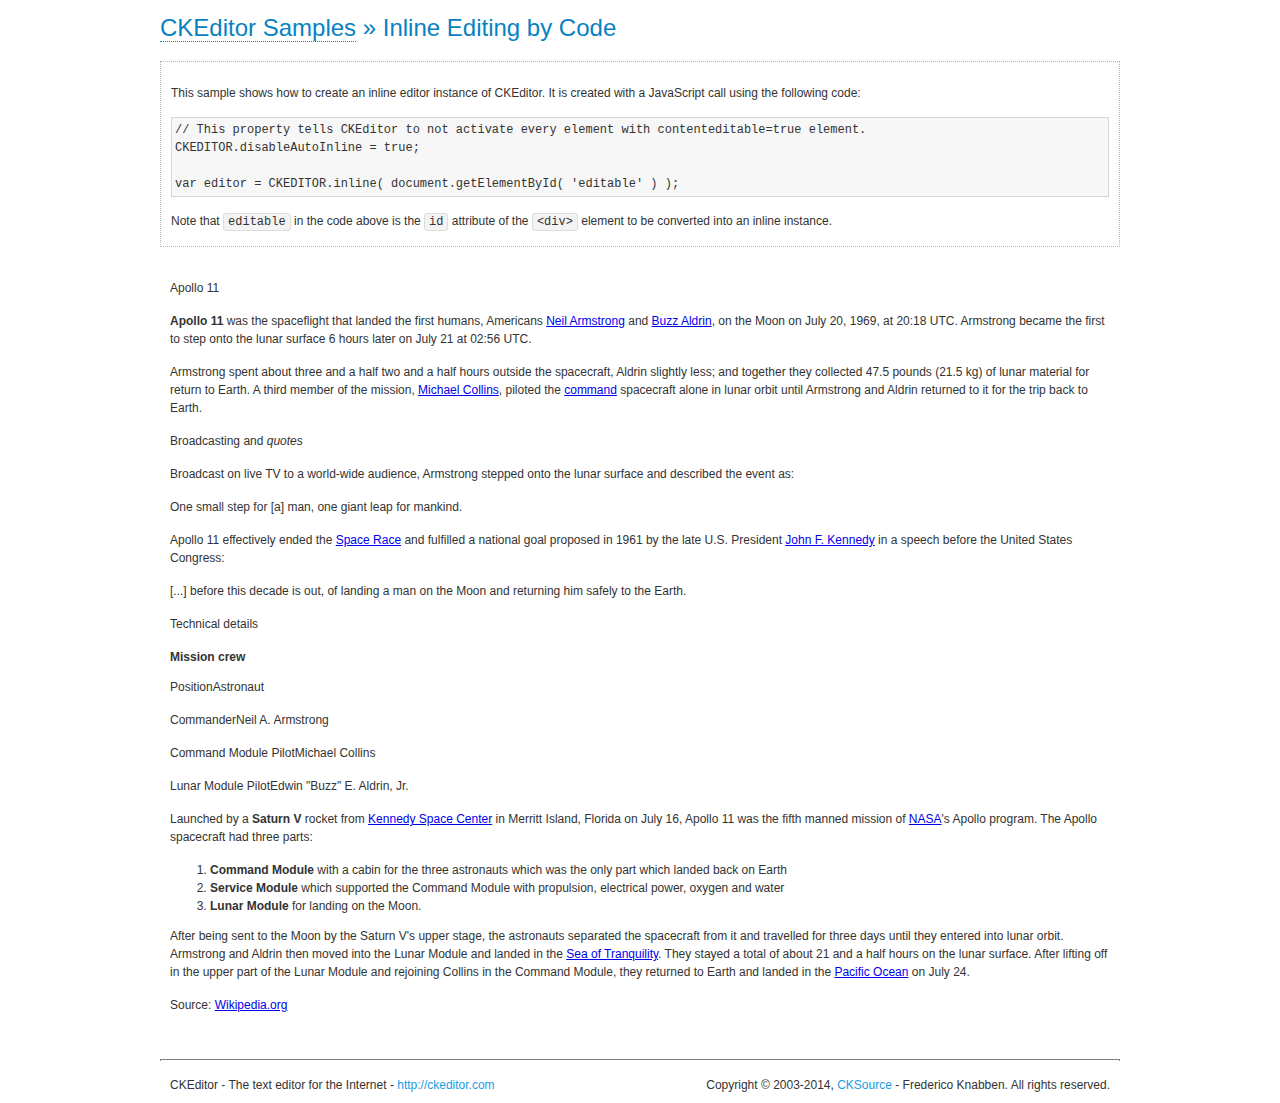
<file: public_html/design/js/ckeditor/samples/inlinebycode.html>
<!DOCTYPE html>
<!--
Copyright (c) 2003-2014, CKSource - Frederico Knabben. All rights reserved.
For licensing, see LICENSE.md or http://ckeditor.com/license
-->
<html>
<head>
	<meta charset="utf-8">
	<title>Inline Editing by Code &mdash; CKEditor Sample</title>
	<script src="../ckeditor.js"></script>
	<link href="sample.css" rel="stylesheet">
	<style>

		#editable
		{
			padding: 10px;
			float: left;
		}

	</style>
</head>
<body>
	<h1 class="samples">
		<a href="index.html">CKEditor Samples</a> &raquo; Inline Editing by Code
	</h1>
	<div class="description">
		<p>
			This sample shows how to create an inline editor instance of CKEditor. It is created
			with a JavaScript call using the following code:
		</p>
<pre class="samples">
// This property tells CKEditor to not activate every element with contenteditable=true element.
CKEDITOR.disableAutoInline = true;

var editor = CKEDITOR.inline( document.getElementById( 'editable' ) );
</pre>
		<p>
			Note that <code>editable</code> in the code above is the <code>id</code>
			attribute of the <code>&lt;div&gt;</code> element to be converted into an inline instance.
		</p>
	</div>
	<div id="editable" contenteditable="true">
		<h1><img alt="Saturn V carrying Apollo 11" class="right" src="assets/sample.jpg" /> Apollo 11</h1>

		<p><b>Apollo 11</b> was the spaceflight that landed the first humans, Americans <a href="http://en.wikipedia.org/wiki/Neil_Armstrong" title="Neil Armstrong">Neil Armstrong</a> and <a href="http://en.wikipedia.org/wiki/Buzz_Aldrin" title="Buzz Aldrin">Buzz Aldrin</a>, on the Moon on July 20, 1969, at 20:18 UTC. Armstrong became the first to step onto the lunar surface 6 hours later on July 21 at 02:56 UTC.</p>

		<p>Armstrong spent about <s>three and a half</s> two and a half hours outside the spacecraft, Aldrin slightly less; and together they collected 47.5 pounds (21.5&nbsp;kg) of lunar material for return to Earth. A third member of the mission, <a href="http://en.wikipedia.org/wiki/Michael_Collins_(astronaut)" title="Michael Collins (astronaut)">Michael Collins</a>, piloted the <a href="http://en.wikipedia.org/wiki/Apollo_Command/Service_Module" title="Apollo Command/Service Module">command</a> spacecraft alone in lunar orbit until Armstrong and Aldrin returned to it for the trip back to Earth.</p>

		<h2>Broadcasting and <em>quotes</em> <a id="quotes" name="quotes"></a></h2>

		<p>Broadcast on live TV to a world-wide audience, Armstrong stepped onto the lunar surface and described the event as:</p>

		<blockquote>
			<p>One small step for [a] man, one giant leap for mankind.</p>
		</blockquote>

		<p>Apollo 11 effectively ended the <a href="http://en.wikipedia.org/wiki/Space_Race" title="Space Race">Space Race</a> and fulfilled a national goal proposed in 1961 by the late U.S. President <a href="http://en.wikipedia.org/wiki/John_F._Kennedy" title="John F. Kennedy">John F. Kennedy</a> in a speech before the United States Congress:</p>

		<blockquote>
			<p>[...] before this decade is out, of landing a man on the Moon and returning him safely to the Earth.</p>
		</blockquote>

		<h2>Technical details <a id="tech-details" name="tech-details"></a></h2>

		<table align="right" border="1" bordercolor="#ccc" cellpadding="5" cellspacing="0" style="border-collapse:collapse;margin:10px 0 10px 15px;">
			<caption><strong>Mission crew</strong></caption>
			<thead>
			<tr>
				<th scope="col">Position</th>
				<th scope="col">Astronaut</th>
			</tr>
			</thead>
			<tbody>
			<tr>
				<td>Commander</td>
				<td>Neil A. Armstrong</td>
			</tr>
			<tr>
				<td>Command Module Pilot</td>
				<td>Michael Collins</td>
			</tr>
			<tr>
				<td>Lunar Module Pilot</td>
				<td>Edwin &quot;Buzz&quot; E. Aldrin, Jr.</td>
			</tr>
			</tbody>
		</table>

		<p>Launched by a <strong>Saturn V</strong> rocket from <a href="http://en.wikipedia.org/wiki/Kennedy_Space_Center" title="Kennedy Space Center">Kennedy Space Center</a> in Merritt Island, Florida on July 16, Apollo 11 was the fifth manned mission of <a href="http://en.wikipedia.org/wiki/NASA" title="NASA">NASA</a>&#39;s Apollo program. The Apollo spacecraft had three parts:</p>

		<ol>
			<li><strong>Command Module</strong> with a cabin for the three astronauts which was the only part which landed back on Earth</li>
			<li><strong>Service Module</strong> which supported the Command Module with propulsion, electrical power, oxygen and water</li>
			<li><strong>Lunar Module</strong> for landing on the Moon.</li>
		</ol>

		<p>After being sent to the Moon by the Saturn V&#39;s upper stage, the astronauts separated the spacecraft from it and travelled for three days until they entered into lunar orbit. Armstrong and Aldrin then moved into the Lunar Module and landed in the <a href="http://en.wikipedia.org/wiki/Mare_Tranquillitatis" title="Mare Tranquillitatis">Sea of Tranquility</a>. They stayed a total of about 21 and a half hours on the lunar surface. After lifting off in the upper part of the Lunar Module and rejoining Collins in the Command Module, they returned to Earth and landed in the <a href="http://en.wikipedia.org/wiki/Pacific_Ocean" title="Pacific Ocean">Pacific Ocean</a> on July 24.</p>

		<hr />
		<p style="text-align: right;"><small>Source: <a href="http://en.wikipedia.org/wiki/Apollo_11">Wikipedia.org</a></small></p>
	</div>

	<script>
		// We need to turn off the automatic editor creation first.
		CKEDITOR.disableAutoInline = true;

		var editor = CKEDITOR.inline( 'editable' );
	</script>
	<div id="footer">
		<hr>
		<p contenteditable="true">
			CKEditor - The text editor for the Internet - <a class="samples" href="http://ckeditor.com/">
				http://ckeditor.com</a>
		</p>
		<p id="copy">
			Copyright &copy; 2003-2014, <a class="samples" href="http://cksource.com/">CKSource</a>
			- Frederico Knabben. All rights reserved.
		</p>
	</div>
</body>
</html>
</file>
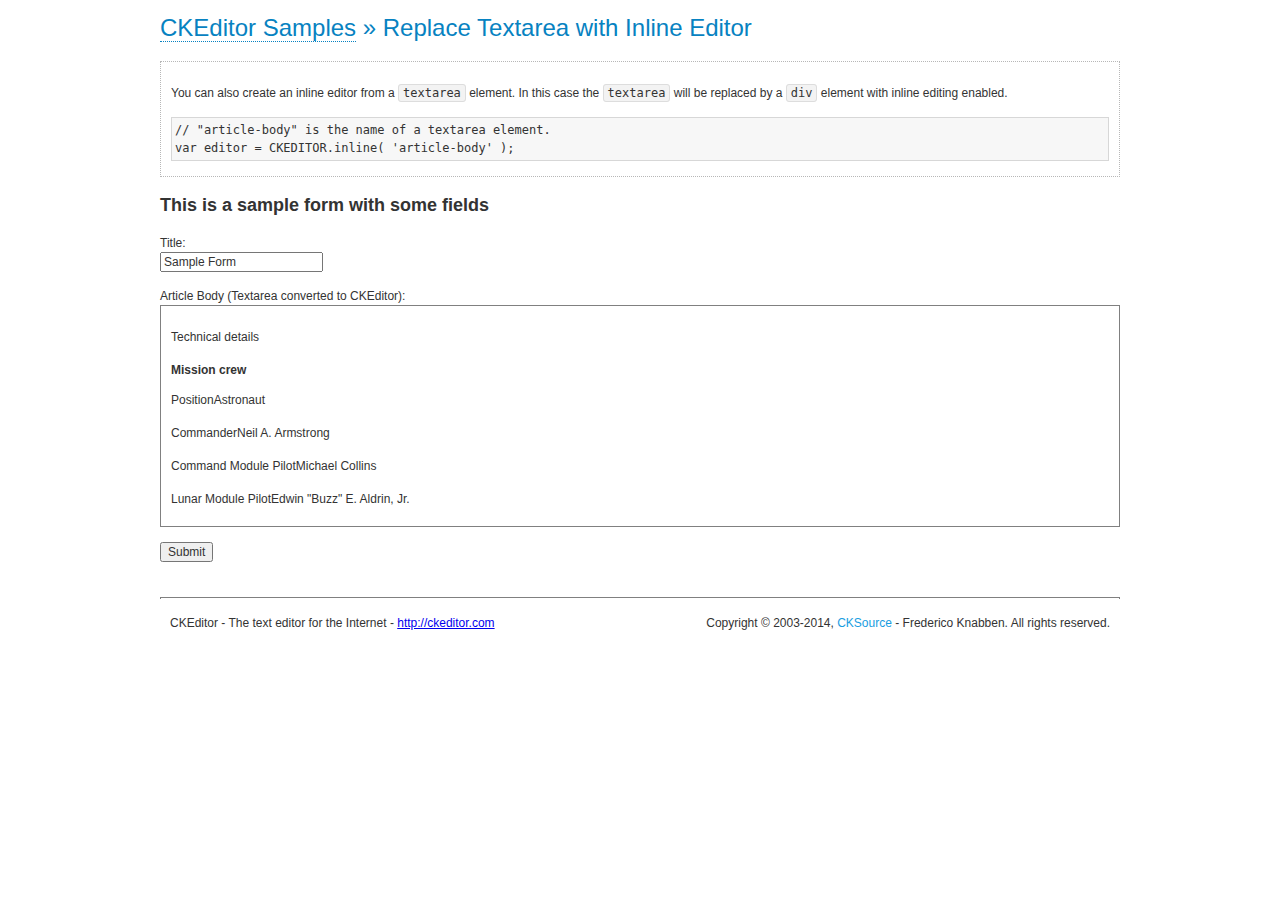
<file: public_html/design/js/ckeditor/samples/inlinetextarea.html>
<!DOCTYPE html>
<!--
Copyright (c) 2003-2014, CKSource - Frederico Knabben. All rights reserved.
For licensing, see LICENSE.md or http://ckeditor.com/license
-->
<html>
<head>
	<meta charset="utf-8">
	<title>Replace Textarea with Inline Editor &mdash; CKEditor Sample</title>
	<script src="../ckeditor.js"></script>
	<link href="sample.css" rel="stylesheet">
	<style>

		/* Style the CKEditor element to look like a textfield */
		.cke_textarea_inline
		{
			padding: 10px;
			height: 200px;
			overflow: auto;

			border: 1px solid gray;
			-webkit-appearance: textfield;
		}

	</style>
</head>
<body>
	<h1 class="samples">
		<a href="index.html">CKEditor Samples</a> &raquo; Replace Textarea with Inline Editor
	</h1>
	<div class="description">
		<p>
			You can also create an inline editor from a <code>textarea</code>
			element. In this case the <code>textarea</code> will be replaced
			by a <code>div</code> element with inline editing enabled.
		</p>
<pre class="samples">
// "article-body" is the name of a textarea element.
var editor = CKEDITOR.inline( 'article-body' );
</pre>
	</div>
	<form action="sample_posteddata.php" method="post">
		<h2>This is a sample form with some fields</h2>
		<p>
			Title:<br>
			<input type="text" name="title" value="Sample Form"></p>
		<p>
			Article Body (Textarea converted to CKEditor):<br>
			<textarea name="article-body" style="height: 200px">
				&lt;h2&gt;Technical details &lt;a id="tech-details" name="tech-details"&gt;&lt;/a&gt;&lt;/h2&gt;

				&lt;table align="right" border="1" bordercolor="#ccc" cellpadding="5" cellspacing="0" style="border-collapse:collapse;margin:10px 0 10px 15px;"&gt;
					&lt;caption&gt;&lt;strong&gt;Mission crew&lt;/strong&gt;&lt;/caption&gt;
					&lt;thead&gt;
					&lt;tr&gt;
						&lt;th scope="col"&gt;Position&lt;/th&gt;
						&lt;th scope="col"&gt;Astronaut&lt;/th&gt;
					&lt;/tr&gt;
					&lt;/thead&gt;
					&lt;tbody&gt;
					&lt;tr&gt;
						&lt;td&gt;Commander&lt;/td&gt;
						&lt;td&gt;Neil A. Armstrong&lt;/td&gt;
					&lt;/tr&gt;
					&lt;tr&gt;
						&lt;td&gt;Command Module Pilot&lt;/td&gt;
						&lt;td&gt;Michael Collins&lt;/td&gt;
					&lt;/tr&gt;
					&lt;tr&gt;
						&lt;td&gt;Lunar Module Pilot&lt;/td&gt;
						&lt;td&gt;Edwin &quot;Buzz&quot; E. Aldrin, Jr.&lt;/td&gt;
					&lt;/tr&gt;
					&lt;/tbody&gt;
				&lt;/table&gt;

				&lt;p&gt;Launched by a &lt;strong&gt;Saturn V&lt;/strong&gt; rocket from &lt;a href="http://en.wikipedia.org/wiki/Kennedy_Space_Center" title="Kennedy Space Center"&gt;Kennedy Space Center&lt;/a&gt; in Merritt Island, Florida on July 16, Apollo 11 was the fifth manned mission of &lt;a href="http://en.wikipedia.org/wiki/NASA" title="NASA"&gt;NASA&lt;/a&gt;&#39;s Apollo program. The Apollo spacecraft had three parts:&lt;/p&gt;

				&lt;ol&gt;
					&lt;li&gt;&lt;strong&gt;Command Module&lt;/strong&gt; with a cabin for the three astronauts which was the only part which landed back on Earth&lt;/li&gt;
					&lt;li&gt;&lt;strong&gt;Service Module&lt;/strong&gt; which supported the Command Module with propulsion, electrical power, oxygen and water&lt;/li&gt;
					&lt;li&gt;&lt;strong&gt;Lunar Module&lt;/strong&gt; for landing on the Moon.&lt;/li&gt;
				&lt;/ol&gt;

				&lt;p&gt;After being sent to the Moon by the Saturn V&#39;s upper stage, the astronauts separated the spacecraft from it and travelled for three days until they entered into lunar orbit. Armstrong and Aldrin then moved into the Lunar Module and landed in the &lt;a href="http://en.wikipedia.org/wiki/Mare_Tranquillitatis" title="Mare Tranquillitatis"&gt;Sea of Tranquility&lt;/a&gt;. They stayed a total of about 21 and a half hours on the lunar surface. After lifting off in the upper part of the Lunar Module and rejoining Collins in the Command Module, they returned to Earth and landed in the &lt;a href="http://en.wikipedia.org/wiki/Pacific_Ocean" title="Pacific Ocean"&gt;Pacific Ocean&lt;/a&gt; on July 24.&lt;/p&gt;

				&lt;hr /&gt;
				&lt;p style="text-align: right;"&gt;&lt;small&gt;Source: &lt;a href="http://en.wikipedia.org/wiki/Apollo_11"&gt;Wikipedia.org&lt;/a&gt;&lt;/small&gt;&lt;/p&gt;
			</textarea>
		</p>
		<p>
			<input type="submit" value="Submit">
		</p>
	</form>

	<script>
		CKEDITOR.inline( 'article-body' );
	</script>
	<div id="footer">
		<hr>
		<p contenteditable="true">
			CKEditor - The text editor for the Internet - <a class="samples" href="http://ckeditor.com/">
				http://ckeditor.com</a>
		</p>
		<p id="copy">
			Copyright &copy; 2003-2014, <a class="samples" href="http://cksource.com/">CKSource</a>
			- Frederico Knabben. All rights reserved.
		</p>
	</div>
</body>
</html>
</file>
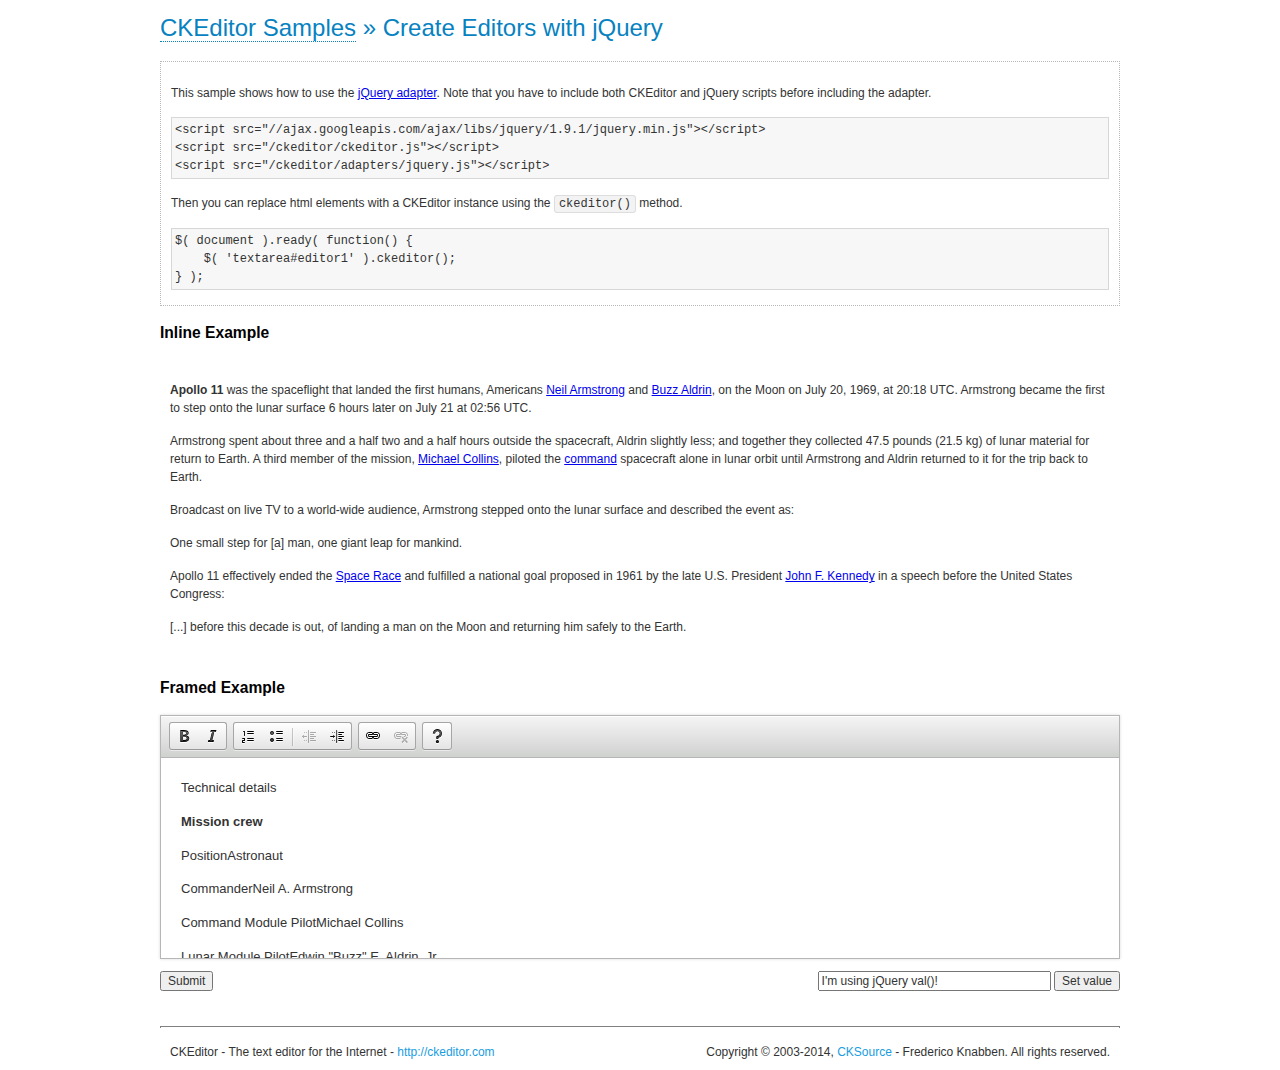
<file: public_html/design/js/ckeditor/samples/jquery.html>
<!DOCTYPE html>
<!--
Copyright (c) 2003-2014, CKSource - Frederico Knabben. All rights reserved.
For licensing, see LICENSE.md or http://ckeditor.com/license
-->
<html>
<head>
	<meta charset="utf-8">
	<title>jQuery Adapter &mdash; CKEditor Sample</title>
	<script src="http://ajax.googleapis.com/ajax/libs/jquery/1.9.1/jquery.min.js"></script>
	<script src="../ckeditor.js"></script>
	<script src="../adapters/jquery.js"></script>
	<link href="sample.css" rel="stylesheet">
	<style>

		#editable
		{
			padding: 10px;
			float: left;
		}

	</style>
	<script>

		CKEDITOR.disableAutoInline = true;

		$( document ).ready( function() {
			$( '#editor1' ).ckeditor(); // Use CKEDITOR.replace() if element is <textarea>.
			$( '#editable' ).ckeditor(); // Use CKEDITOR.inline().
		} );

		function setValue() {
			$( '#editor1' ).val( $( 'input#val' ).val() );
		}

	</script>
</head>
<body>
	<h1 class="samples">
		<a href="index.html" id="a-test">CKEditor Samples</a> &raquo; Create Editors with jQuery
	</h1>
	<form action="sample_posteddata.php" method="post">
		<div class="description">
			<p>
				This sample shows how to use the <a href="http://docs.ckeditor.com/#!/api/CKEDITOR_Adapters.jQuery">jQuery adapter</a>.
				Note that you have to include both CKEditor and jQuery scripts before including the adapter.
			</p>
<pre class="samples">
&lt;script src="//ajax.googleapis.com/ajax/libs/jquery/1.9.1/jquery.min.js"&gt;&lt;/script&gt;
&lt;script src="/ckeditor/ckeditor.js"&gt;&lt;/script&gt;
&lt;script src="/ckeditor/adapters/jquery.js"&gt;&lt;/script&gt;
</pre>
			<p>Then you can replace html elements with a CKEditor instance using the <code>ckeditor()</code> method.</p>
<pre class="samples">
$( document ).ready( function() {
	$( 'textarea#editor1' ).ckeditor();
} );
</pre>
		</div>

		<h2 class="samples">Inline Example</h2>

		<div id="editable" contenteditable="true">
			<p><img alt="Saturn V carrying Apollo 11" class="right" src="assets/sample.jpg"/><b>Apollo 11</b> was the spaceflight that landed the first humans, Americans <a href="http://en.wikipedia.org/wiki/Neil_Armstrong" title="Neil Armstrong">Neil Armstrong</a> and <a href="http://en.wikipedia.org/wiki/Buzz_Aldrin" title="Buzz Aldrin">Buzz Aldrin</a>, on the Moon on July 20, 1969, at 20:18 UTC. Armstrong became the first to step onto the lunar surface 6 hours later on July 21 at 02:56 UTC.</p>
			<p>Armstrong spent about <s>three and a half</s> two and a half hours outside the spacecraft, Aldrin slightly less; and together they collected 47.5 pounds (21.5&nbsp;kg) of lunar material for return to Earth. A third member of the mission, <a href="http://en.wikipedia.org/wiki/Michael_Collins_(astronaut)" title="Michael Collins (astronaut)">Michael Collins</a>, piloted the <a href="http://en.wikipedia.org/wiki/Apollo_Command/Service_Module" title="Apollo Command/Service Module">command</a> spacecraft alone in lunar orbit until Armstrong and Aldrin returned to it for the trip back to Earth.
			<p>Broadcast on live TV to a world-wide audience, Armstrong stepped onto the lunar surface and described the event as:</p>
			<blockquote><p>One small step for [a] man, one giant leap for mankind.</p></blockquote> <p>Apollo 11 effectively ended the <a href="http://en.wikipedia.org/wiki/Space_Race" title="Space Race">Space Race</a> and fulfilled a national goal proposed in 1961 by the late U.S. President <a href="http://en.wikipedia.org/wiki/John_F._Kennedy" title="John F. Kennedy">John F. Kennedy</a> in a speech before the United States Congress:</p> <blockquote><p>[...] before this decade is out, of landing a man on the Moon and returning him safely to the Earth.</p></blockquote>
		</div>

		<br style="clear: both">

		<h2 class="samples">Framed Example</h2>

		<textarea cols="80" id="editor1" name="editor1" rows="10">
			&lt;h2&gt;Technical details &lt;a id=&quot;tech-details&quot; name=&quot;tech-details&quot;&gt;&lt;/a&gt;&lt;/h2&gt; &lt;table align=&quot;right&quot; border=&quot;1&quot; bordercolor=&quot;#ccc&quot; cellpadding=&quot;5&quot; cellspacing=&quot;0&quot; style=&quot;border-collapse:collapse;margin:10px 0 10px 15px;&quot;&gt; &lt;caption&gt;&lt;strong&gt;Mission crew&lt;/strong&gt;&lt;/caption&gt; &lt;thead&gt; &lt;tr&gt; &lt;th scope=&quot;col&quot;&gt;Position&lt;/th&gt; &lt;th scope=&quot;col&quot;&gt;Astronaut&lt;/th&gt; &lt;/tr&gt; &lt;/thead&gt; &lt;tbody&gt; &lt;tr&gt; &lt;td&gt;Commander&lt;/td&gt; &lt;td&gt;Neil A. Armstrong&lt;/td&gt; &lt;/tr&gt; &lt;tr&gt; &lt;td&gt;Command Module Pilot&lt;/td&gt; &lt;td&gt;Michael Collins&lt;/td&gt; &lt;/tr&gt; &lt;tr&gt; &lt;td&gt;Lunar Module Pilot&lt;/td&gt; &lt;td&gt;Edwin &amp;quot;Buzz&amp;quot; E. Aldrin, Jr.&lt;/td&gt; &lt;/tr&gt; &lt;/tbody&gt; &lt;/table&gt; &lt;p&gt;Launched by a &lt;strong&gt;Saturn V&lt;/strong&gt; rocket from &lt;a href=&quot;http://en.wikipedia.org/wiki/Kennedy_Space_Center&quot; title=&quot;Kennedy Space Center&quot;&gt;Kennedy Space Center&lt;/a&gt; in Merritt Island, Florida on July 16, Apollo 11 was the fifth manned mission of &lt;a href=&quot;http://en.wikipedia.org/wiki/NASA&quot; title=&quot;NASA&quot;&gt;NASA&lt;/a&gt;&amp;#39;s Apollo program. The Apollo spacecraft had three parts:&lt;/p&gt; &lt;ol&gt; &lt;li&gt;&lt;strong&gt;Command Module&lt;/strong&gt; with a cabin for the three astronauts which was the only part which landed back on Earth&lt;/li&gt; &lt;li&gt;&lt;strong&gt;Service Module&lt;/strong&gt; which supported the Command Module with propulsion, electrical power, oxygen and water&lt;/li&gt; &lt;li&gt;&lt;strong&gt;Lunar Module&lt;/strong&gt; for landing on the Moon.&lt;/li&gt; &lt;/ol&gt; &lt;p&gt;After being sent to the Moon by the Saturn V&amp;#39;s upper stage, the astronauts separated the spacecraft from it and travelled for three days until they entered into lunar orbit. Armstrong and Aldrin then moved into the Lunar Module and landed in the &lt;a href=&quot;http://en.wikipedia.org/wiki/Mare_Tranquillitatis&quot; title=&quot;Mare Tranquillitatis&quot;&gt;Sea of Tranquility&lt;/a&gt;. They stayed a total of about 21 and a half hours on the lunar surface. After lifting off in the upper part of the Lunar Module and rejoining Collins in the Command Module, they returned to Earth and landed in the &lt;a href=&quot;http://en.wikipedia.org/wiki/Pacific_Ocean&quot; title=&quot;Pacific Ocean&quot;&gt;Pacific Ocean&lt;/a&gt; on July 24.&lt;/p&gt; &lt;hr/&gt; &lt;p style=&quot;text-align: right;&quot;&gt;&lt;small&gt;Source: &lt;a href=&quot;http://en.wikipedia.org/wiki/Apollo_11&quot;&gt;Wikipedia.org&lt;/a&gt;&lt;/small&gt;&lt;/p&gt;
		</textarea>

		<p style="overflow: hidden">
			<input style="float: left" type="submit" value="Submit">
			<span style="float: right">
				<input type="text" id="val" value="I'm using jQuery val()!" size="30">
				<input onclick="setValue();" type="button" value="Set value">
			</span>
		</p>
	</form>
	<div id="footer">
		<hr>
		<p>
			CKEditor - The text editor for the Internet - <a class="samples" href="http://ckeditor.com/">http://ckeditor.com</a>
		</p>
		<p id="copy">
			Copyright &copy; 2003-2014, <a class="samples" href="http://cksource.com/">CKSource</a> - Frederico
			Knabben. All rights reserved.
		</p>
	</div>
</body>
</html>
</file>
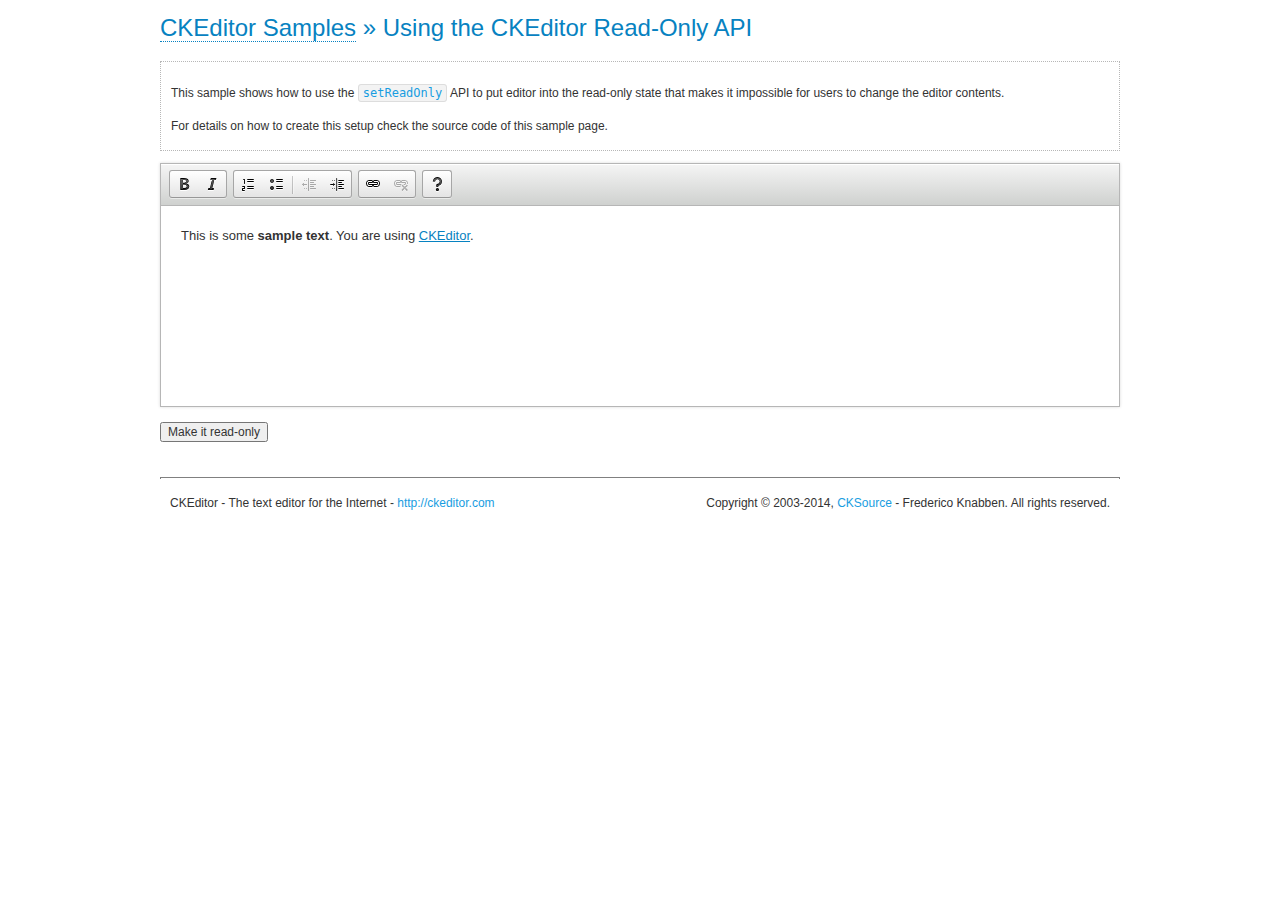
<file: public_html/design/js/ckeditor/samples/readonly.html>
<!DOCTYPE html>
<!--
Copyright (c) 2003-2014, CKSource - Frederico Knabben. All rights reserved.
For licensing, see LICENSE.md or http://ckeditor.com/license
-->
<html>
<head>
	<meta charset="utf-8">
	<title>Using the CKEditor Read-Only API &mdash; CKEditor Sample</title>
	<script src="../ckeditor.js"></script>
	<link rel="stylesheet" href="sample.css">
	<script>

		var editor;

		// The instanceReady event is fired, when an instance of CKEditor has finished
		// its initialization.
		CKEDITOR.on( 'instanceReady', function( ev ) {
			editor = ev.editor;

			// Show this "on" button.
			document.getElementById( 'readOnlyOn' ).style.display = '';

			// Event fired when the readOnly property changes.
			editor.on( 'readOnly', function() {
				document.getElementById( 'readOnlyOn' ).style.display = this.readOnly ? 'none' : '';
				document.getElementById( 'readOnlyOff' ).style.display = this.readOnly ? '' : 'none';
			});
		});

		function toggleReadOnly( isReadOnly ) {
			// Change the read-only state of the editor.
			// http://docs.ckeditor.com/#!/api/CKEDITOR.editor-method-setReadOnly
			editor.setReadOnly( isReadOnly );
		}

	</script>
</head>
<body>
	<h1 class="samples">
		<a href="index.html">CKEditor Samples</a> &raquo; Using the CKEditor Read-Only API
	</h1>
	<div class="description">
		<p>
			This sample shows how to use the
			<code><a class="samples" href="http://docs.ckeditor.com/#!/api/CKEDITOR.editor-method-setReadOnly">setReadOnly</a></code>
			API to put editor into the read-only state that makes it impossible for users to change the editor contents.
		</p>
		<p>
			For details on how to create this setup check the source code of this sample page.
		</p>
	</div>
	<form action="sample_posteddata.php" method="post">
		<p>
			<textarea class="ckeditor" id="editor1" name="editor1" cols="100" rows="10">&lt;p&gt;This is some &lt;strong&gt;sample text&lt;/strong&gt;. You are using &lt;a href="http://ckeditor.com/"&gt;CKEditor&lt;/a&gt;.&lt;/p&gt;</textarea>
		</p>
		<p>
			<input id="readOnlyOn" onclick="toggleReadOnly();" type="button" value="Make it read-only" style="display:none">
			<input id="readOnlyOff" onclick="toggleReadOnly( false );" type="button" value="Make it editable again" style="display:none">
		</p>
	</form>
	<div id="footer">
		<hr>
		<p>
			CKEditor - The text editor for the Internet - <a class="samples" href="http://ckeditor.com/">http://ckeditor.com</a>
		</p>
		<p id="copy">
			Copyright &copy; 2003-2014, <a class="samples" href="http://cksource.com/">CKSource</a> - Frederico
			Knabben. All rights reserved.
		</p>
	</div>
</body>
</html>
</file>
<file: public_html/design/css/style.css>
/* functions */
/* helpers */
/* line 11, C:\xampp\htdocs\projets\ecolocoop\public_html\design\css\style.less */
@media -sass-debug-info{filename{font-family:file\:\/\/C\:\/xampp\/htdocs\/projets\/ecolocoop\/public_html\/design\/css\/style\.less}line{font-family:\0000311}}
.hidden {
  display: none;
}
/* line 15, C:\xampp\htdocs\projets\ecolocoop\public_html\design\css\style.less */
@media -sass-debug-info{filename{font-family:file\:\/\/C\:\/xampp\/htdocs\/projets\/ecolocoop\/public_html\/design\/css\/style\.less}line{font-family:\0000315}}
.marginTop10 {
  margin-top: 10px;
}
/* Layout */
/* line 20, C:\xampp\htdocs\projets\ecolocoop\public_html\design\css\style.less */
@media -sass-debug-info{filename{font-family:file\:\/\/C\:\/xampp\/htdocs\/projets\/ecolocoop\/public_html\/design\/css\/style\.less}line{font-family:\0000320}}
body {
  padding-bottom: 25px;
}
/* line 24, C:\xampp\htdocs\projets\ecolocoop\public_html\design\css\style.less */
@media -sass-debug-info{filename{font-family:file\:\/\/C\:\/xampp\/htdocs\/projets\/ecolocoop\/public_html\/design\/css\/style\.less}line{font-family:\0000324}}
#header {
  padding: 5px 0;
  height: 125px;
}
/* line 27, C:\xampp\htdocs\projets\ecolocoop\public_html\design\css\style.less */
@media -sass-debug-info{filename{font-family:file\:\/\/C\:\/xampp\/htdocs\/projets\/ecolocoop\/public_html\/design\/css\/style\.less}line{font-family:\0000327}}
#header .row > div {
  height: 125px;
}
/* line 31, C:\xampp\htdocs\projets\ecolocoop\public_html\design\css\style.less */
@media -sass-debug-info{filename{font-family:file\:\/\/C\:\/xampp\/htdocs\/projets\/ecolocoop\/public_html\/design\/css\/style\.less}line{font-family:\0000331}}
#header .logo a {
  display: block;
  background-color: blue;
  width: 100%;
  height: 115px;
}
/* line 38, C:\xampp\htdocs\projets\ecolocoop\public_html\design\css\style.less */
@media -sass-debug-info{filename{font-family:file\:\/\/C\:\/xampp\/htdocs\/projets\/ecolocoop\/public_html\/design\/css\/style\.less}line{font-family:\0000338}}
#header .menu {
  position: relative;
}
/* line 41, C:\xampp\htdocs\projets\ecolocoop\public_html\design\css\style.less */
@media -sass-debug-info{filename{font-family:file\:\/\/C\:\/xampp\/htdocs\/projets\/ecolocoop\/public_html\/design\/css\/style\.less}line{font-family:\0000341}}
#header .menu ul {
  position: absolute;
  left: 0;
  righjt: 0;
  bottom: 0;
  text-align: center;
}
/* line 51, C:\xampp\htdocs\projets\ecolocoop\public_html\design\css\style.less */
@media -sass-debug-info{filename{font-family:file\:\/\/C\:\/xampp\/htdocs\/projets\/ecolocoop\/public_html\/design\/css\/style\.less}line{font-family:\0000351}}
#header .user-block .panel {
  height: 115px;
}
/* line 55, C:\xampp\htdocs\projets\ecolocoop\public_html\design\css\style.less */
@media -sass-debug-info{filename{font-family:file\:\/\/C\:\/xampp\/htdocs\/projets\/ecolocoop\/public_html\/design\/css\/style\.less}line{font-family:\0000355}}
#header .user-block .panel-heading {
  padding: 5px;
  text-align: center;
}
/* line 60, C:\xampp\htdocs\projets\ecolocoop\public_html\design\css\style.less */
@media -sass-debug-info{filename{font-family:file\:\/\/C\:\/xampp\/htdocs\/projets\/ecolocoop\/public_html\/design\/css\/style\.less}line{font-family:\0000360}}
#header .user-block .panel-body {
  padding: 5px;
}
/* line 63, C:\xampp\htdocs\projets\ecolocoop\public_html\design\css\style.less */
@media -sass-debug-info{filename{font-family:file\:\/\/C\:\/xampp\/htdocs\/projets\/ecolocoop\/public_html\/design\/css\/style\.less}line{font-family:\0000363}}
#header .user-block .panel-body .list-unstyled {
  padding: 0;
  margin: 0;
}
/* line 71, C:\xampp\htdocs\projets\ecolocoop\public_html\design\css\style.less */
@media -sass-debug-info{filename{font-family:file\:\/\/C\:\/xampp\/htdocs\/projets\/ecolocoop\/public_html\/design\/css\/style\.less}line{font-family:\0000371}}
#nav {
  margin-bottom: 5px;
}
/* line 72, C:\xampp\htdocs\projets\ecolocoop\public_html\design\css\style.less */
@media -sass-debug-info{filename{font-family:file\:\/\/C\:\/xampp\/htdocs\/projets\/ecolocoop\/public_html\/design\/css\/style\.less}line{font-family:\0000372}}
#nav .inline {
  display: inline;
}
/* line 79, C:\xampp\htdocs\projets\ecolocoop\public_html\design\css\style.less */
@media -sass-debug-info{filename{font-family:file\:\/\/C\:\/xampp\/htdocs\/projets\/ecolocoop\/public_html\/design\/css\/style\.less}line{font-family:\0000379}}
#body {
  margin-bottom: 10px;
}
/* line 82, C:\xampp\htdocs\projets\ecolocoop\public_html\design\css\style.less */
@media -sass-debug-info{filename{font-family:file\:\/\/C\:\/xampp\/htdocs\/projets\/ecolocoop\/public_html\/design\/css\/style\.less}line{font-family:\0000382}}
#body .content {
  text-align: justify;
}
/* line 87, C:\xampp\htdocs\projets\ecolocoop\public_html\design\css\style.less */
@media -sass-debug-info{filename{font-family:file\:\/\/C\:\/xampp\/htdocs\/projets\/ecolocoop\/public_html\/design\/css\/style\.less}line{font-family:\0000387}}
#body .aside .thumbnail {
  text-align: center;
}
</file>
<file: public_html/design/js/ckeditor/samples/sample.css>
/*
Copyright (c) 2003-2014, CKSource - Frederico Knabben. All rights reserved.
For licensing, see LICENSE.md or http://ckeditor.com/license
*/

html, body, h1, h2, h3, h4, h5, h6, div, span, blockquote, p, address, form, fieldset, img, ul, ol, dl, dt, dd, li, hr, table, td, th, strong, em, sup, sub, dfn, ins, del, q, cite, var, samp, code, kbd, tt, pre
{
	line-height: 1.5;
}

body
{
	padding: 10px 30px;
}

input, textarea, select, option, optgroup, button, td, th
{
	font-size: 100%;
}

pre, code, kbd, samp, tt
{
	font-family: monospace,monospace;
	font-size: 1em;
}

body {
    width: 960px;
    margin: 0 auto;
}

code
{
	background: #f3f3f3;
	border: 1px solid #ddd;
	padding: 1px 4px;

	-moz-border-radius: 3px;
	-webkit-border-radius: 3px;
	border-radius: 3px;
}

abbr
{
	border-bottom: 1px dotted #555;
	cursor: pointer;
}

.new, .beta
{
	text-transform: uppercase;
	font-size: 10px;
	font-weight: bold;
	padding: 1px 4px;
	margin: 0 0 0 5px;
	color: #fff;
	float: right;

	-moz-border-radius: 3px;
	-webkit-border-radius: 3px;
	border-radius: 3px;
}

.new
{
	background: #FF7E00;
	border: 1px solid #DA8028;
	text-shadow: 0 1px 0 #C97626;

	-moz-box-shadow: 0 2px 3px 0 #FFA54E inset;
	-webkit-box-shadow: 0 2px 3px 0 #FFA54E inset;
	box-shadow: 0 2px 3px 0 #FFA54E inset;
}

.beta
{
	background: #18C0DF;
	border: 1px solid #19AAD8;
	text-shadow: 0 1px 0 #048CAD;
	font-style: italic;

	-moz-box-shadow: 0 2px 3px 0 #50D4FD inset;
	-webkit-box-shadow: 0 2px 3px 0 #50D4FD inset;
	box-shadow: 0 2px 3px 0 #50D4FD inset;
}

h1.samples
{
	color: #0782C1;
	font-size: 200%;
	font-weight: normal;
	margin: 0;
	padding: 0;
}

h1.samples a
{
	color: #0782C1;
	text-decoration: none;
	border-bottom: 1px dotted #0782C1;
}

.samples a:hover
{
	border-bottom: 1px dotted #0782C1;
}

h2.samples
{
	color: #000000;
	font-size: 130%;
	margin: 15px 0 0 0;
	padding: 0;
}

p, blockquote, address, form, pre, dl, h1.samples, h2.samples
{
	margin-bottom: 15px;
}

ul.samples
{
	margin-bottom: 15px;
}

.clear
{
	clear: both;
}

fieldset
{
	margin: 0;
	padding: 10px;
}

body, input, textarea
{
	color: #333333;
	font-family: Arial, Helvetica, sans-serif;
}

body
{
	font-size: 75%;
}

a.samples
{
	color: #189DE1;
	text-decoration: none;
}

form
{
	margin: 0;
	padding: 0;
}

pre.samples
{
	background-color: #F7F7F7;
	border: 1px solid #D7D7D7;
	overflow: auto;
	padding: 0.25em;
	white-space: pre-wrap; /* CSS 2.1 */
	word-wrap: break-word; /* IE7 */
	-moz-tab-size: 4;
	-o-tab-size: 4;
	-webkit-tab-size: 4;
	tab-size: 4;
}

#footer
{
	clear: both;
	padding-top: 10px;
}

#footer hr
{
	margin: 10px 0 15px 0;
	height: 1px;
	border: solid 1px gray;
	border-bottom: none;
}

#footer p
{
	margin: 0 10px 10px 10px;
	float: left;
}

#footer #copy
{
	float: right;
}

#outputSample
{
	width: 100%;
	table-layout: fixed;
}

#outputSample thead th
{
	color: #dddddd;
	background-color: #999999;
	padding: 4px;
	white-space: nowrap;
}

#outputSample tbody th
{
	vertical-align: top;
	text-align: left;
}

#outputSample pre
{
	margin: 0;
	padding: 0;
}

.description
{
	border: 1px dotted #B7B7B7;
	margin-bottom: 10px;
	padding: 10px 10px 0;
	overflow: hidden;
}

label
{
	display: block;
	margin-bottom: 6px;
}

/**
 *	CKEditor editables are automatically set with the "cke_editable" class
 *	plus cke_editable_(inline|themed) depending on the editor type.
 */

/* Style a bit the inline editables. */
.cke_editable.cke_editable_inline
{
	cursor: pointer;
}

/* Once an editable element gets focused, the "cke_focus" class is
   added to it, so we can style it differently. */
.cke_editable.cke_editable_inline.cke_focus
{
	box-shadow: inset 0px 0px 20px 3px #ddd, inset 0 0 1px #000;
	outline: none;
	background: #eee;
	cursor: text;
}

/* Avoid pre-formatted overflows inline editable. */
.cke_editable_inline pre
{
	white-space: pre-wrap;
	word-wrap: break-word;
}

/**
 *	Samples index styles.
 */

.twoColumns,
.twoColumnsLeft,
.twoColumnsRight
{
	overflow: hidden;
}

.twoColumnsLeft,
.twoColumnsRight
{
	width: 45%;
}

.twoColumnsLeft
{
	float: left;
}

.twoColumnsRight
{
	float: right;
}

dl.samples
{
	padding: 0 0 0 40px;
}
dl.samples > dt
{
	display: list-item;
	list-style-type: disc;
	list-style-position: outside;
	margin: 0 0 3px;
}
dl.samples > dd
{
	margin: 0 0 3px;
}
.warning
{
    color: #ff0000;
	background-color: #FFCCBA;
    border: 2px dotted #ff0000;
	padding: 15px 10px;
	margin: 10px 0;
}

/* Used on inline samples */

blockquote
{
	font-style: italic;
	font-family: Georgia, Times, "Times New Roman", serif;
	padding: 2px 0;
	border-style: solid;
	border-color: #ccc;
	border-width: 0;
}

.cke_contents_ltr blockquote
{
	padding-left: 20px;
	padding-right: 8px;
	border-left-width: 5px;
}

.cke_contents_rtl blockquote
{
	padding-left: 8px;
	padding-right: 20px;
	border-right-width: 5px;
}

img.right {
    border: 1px solid #ccc;
    float: right;
    margin-left: 15px;
    padding: 5px;
}

img.left {
    border: 1px solid #ccc;
    float: left;
    margin-right: 15px;
    padding: 5px;
}
</file>
